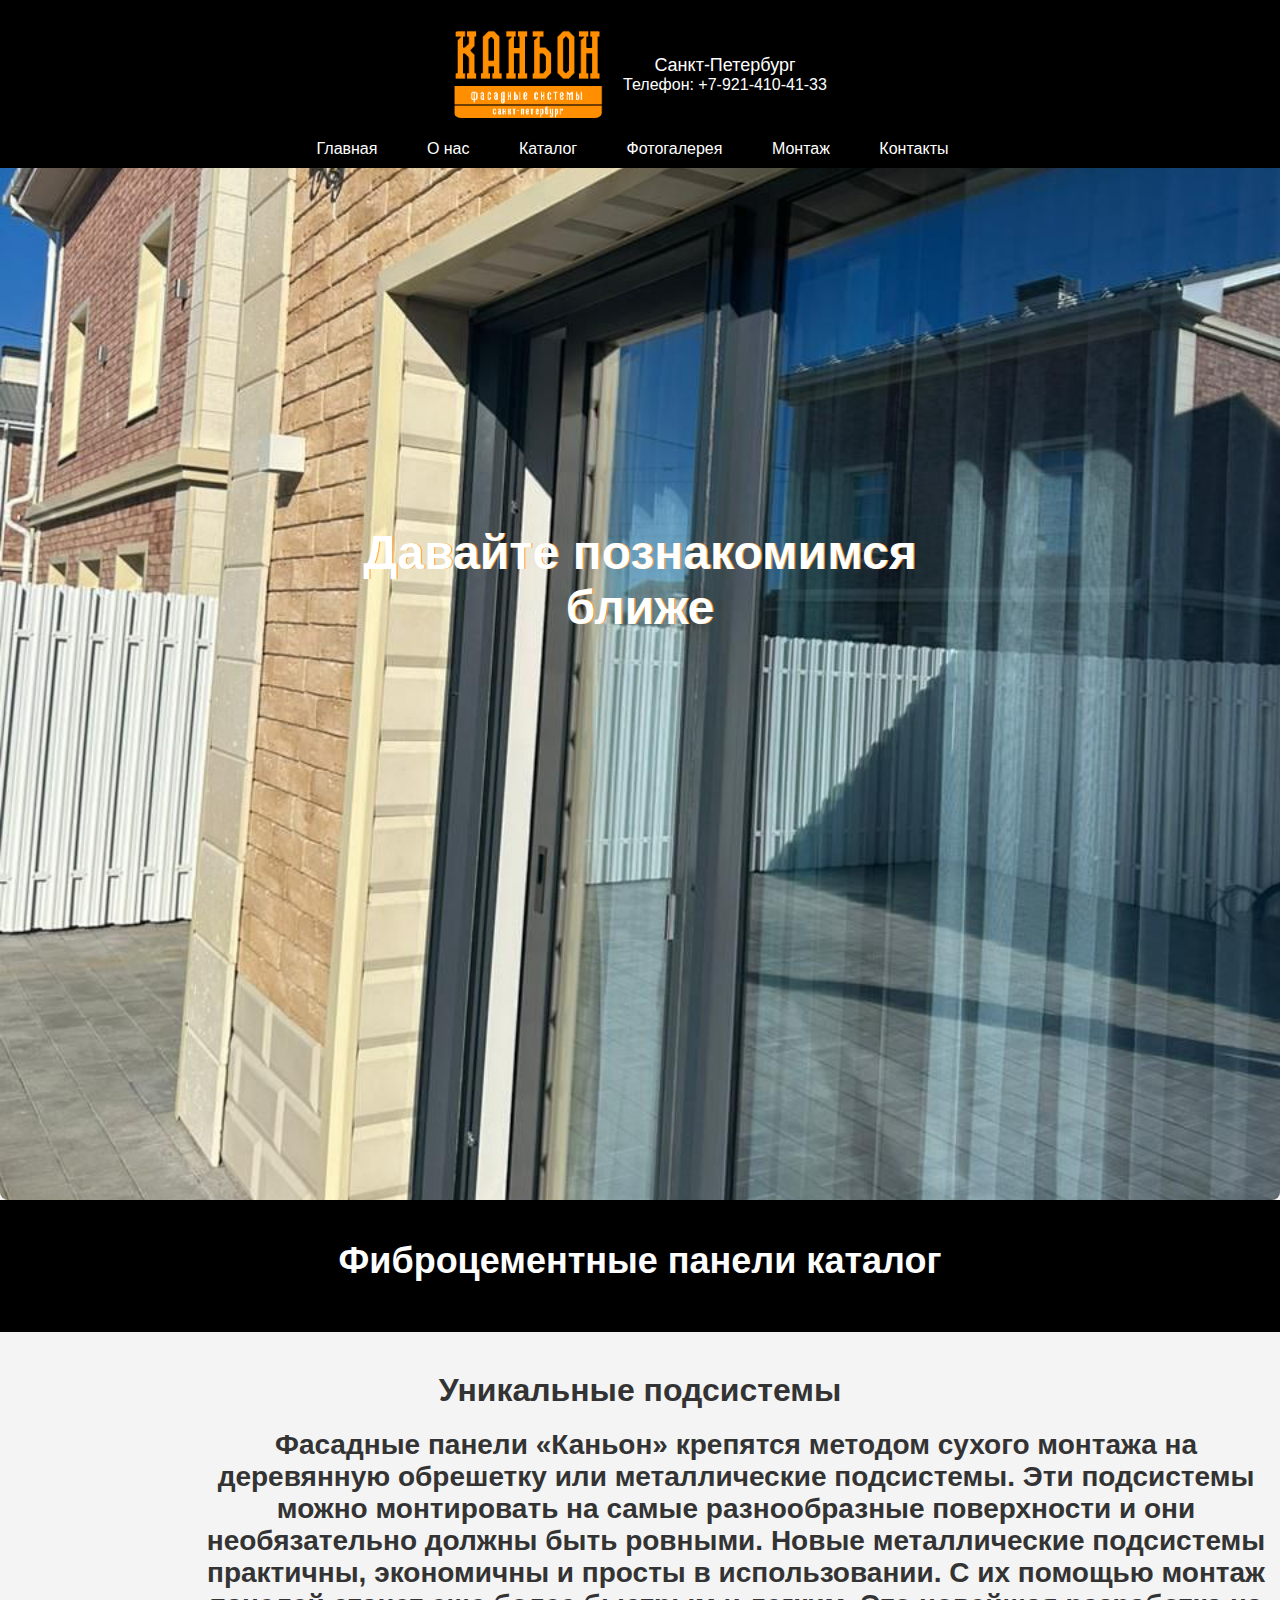
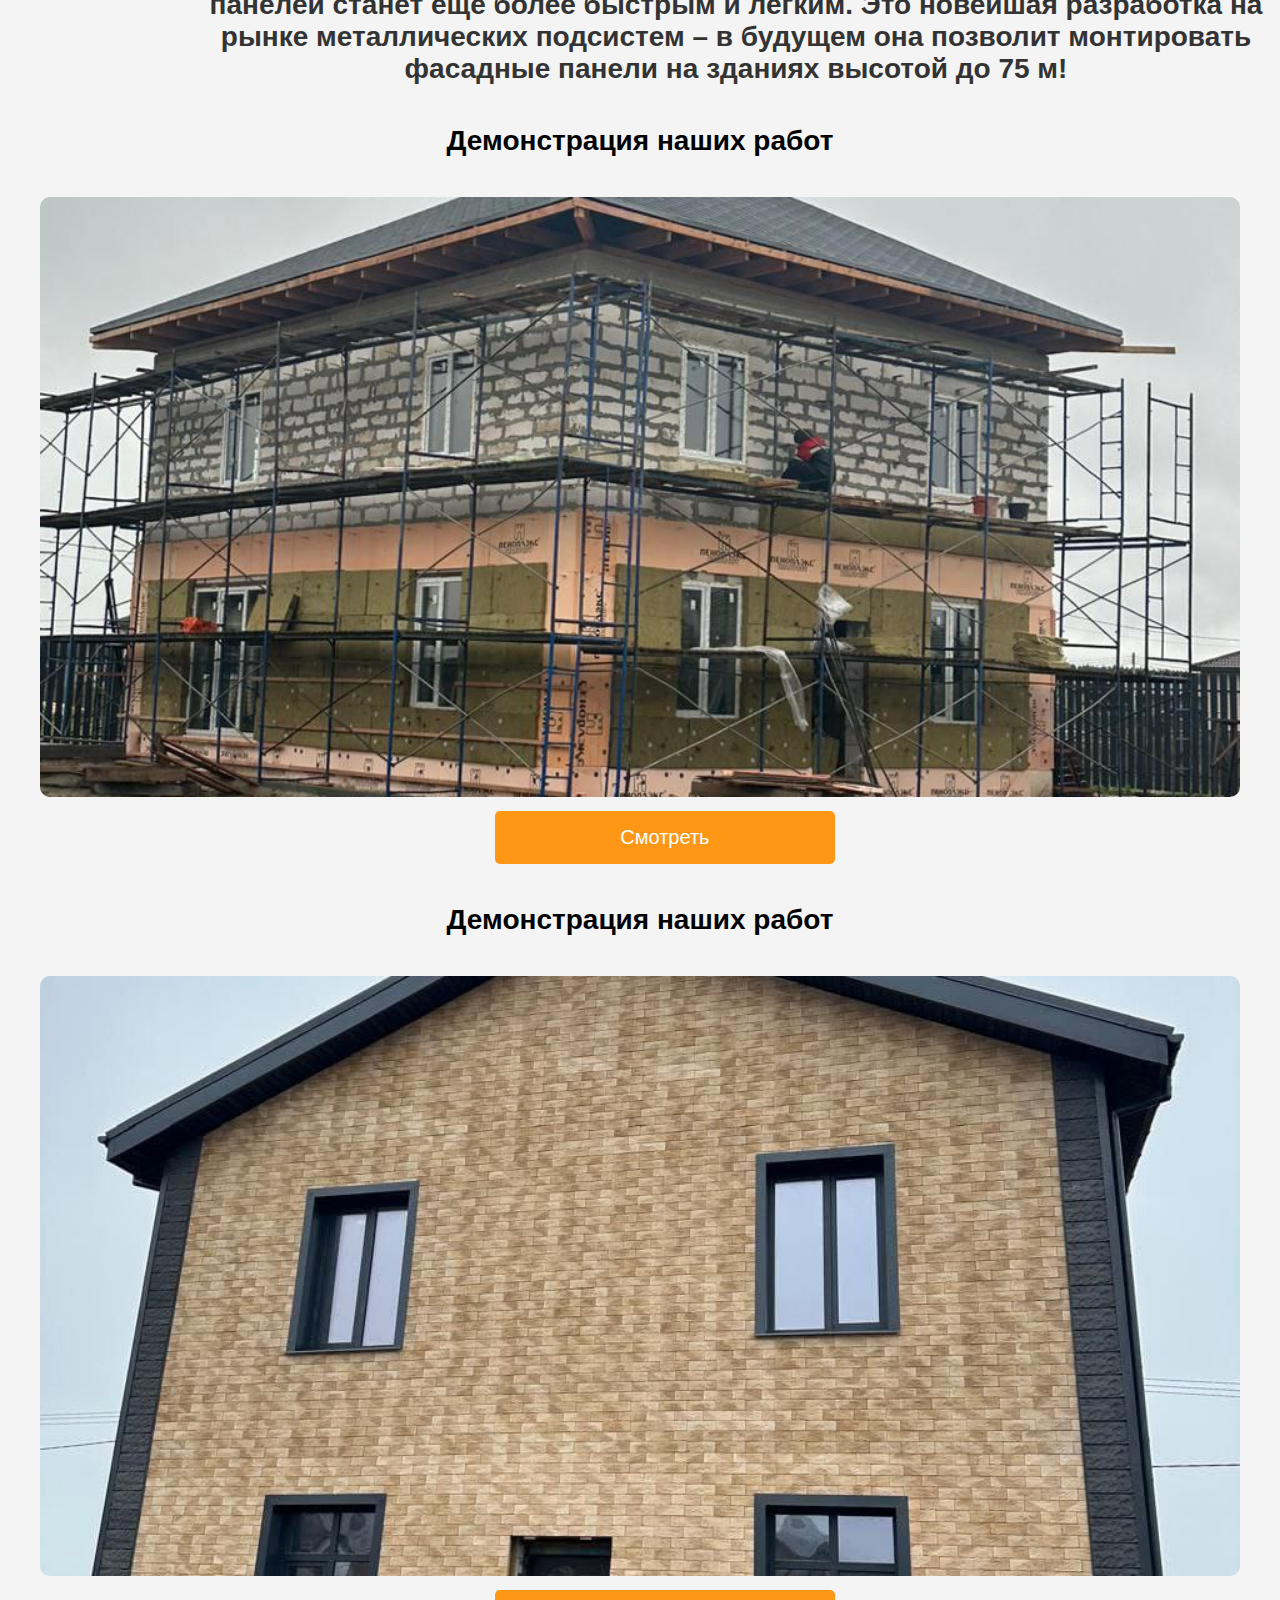
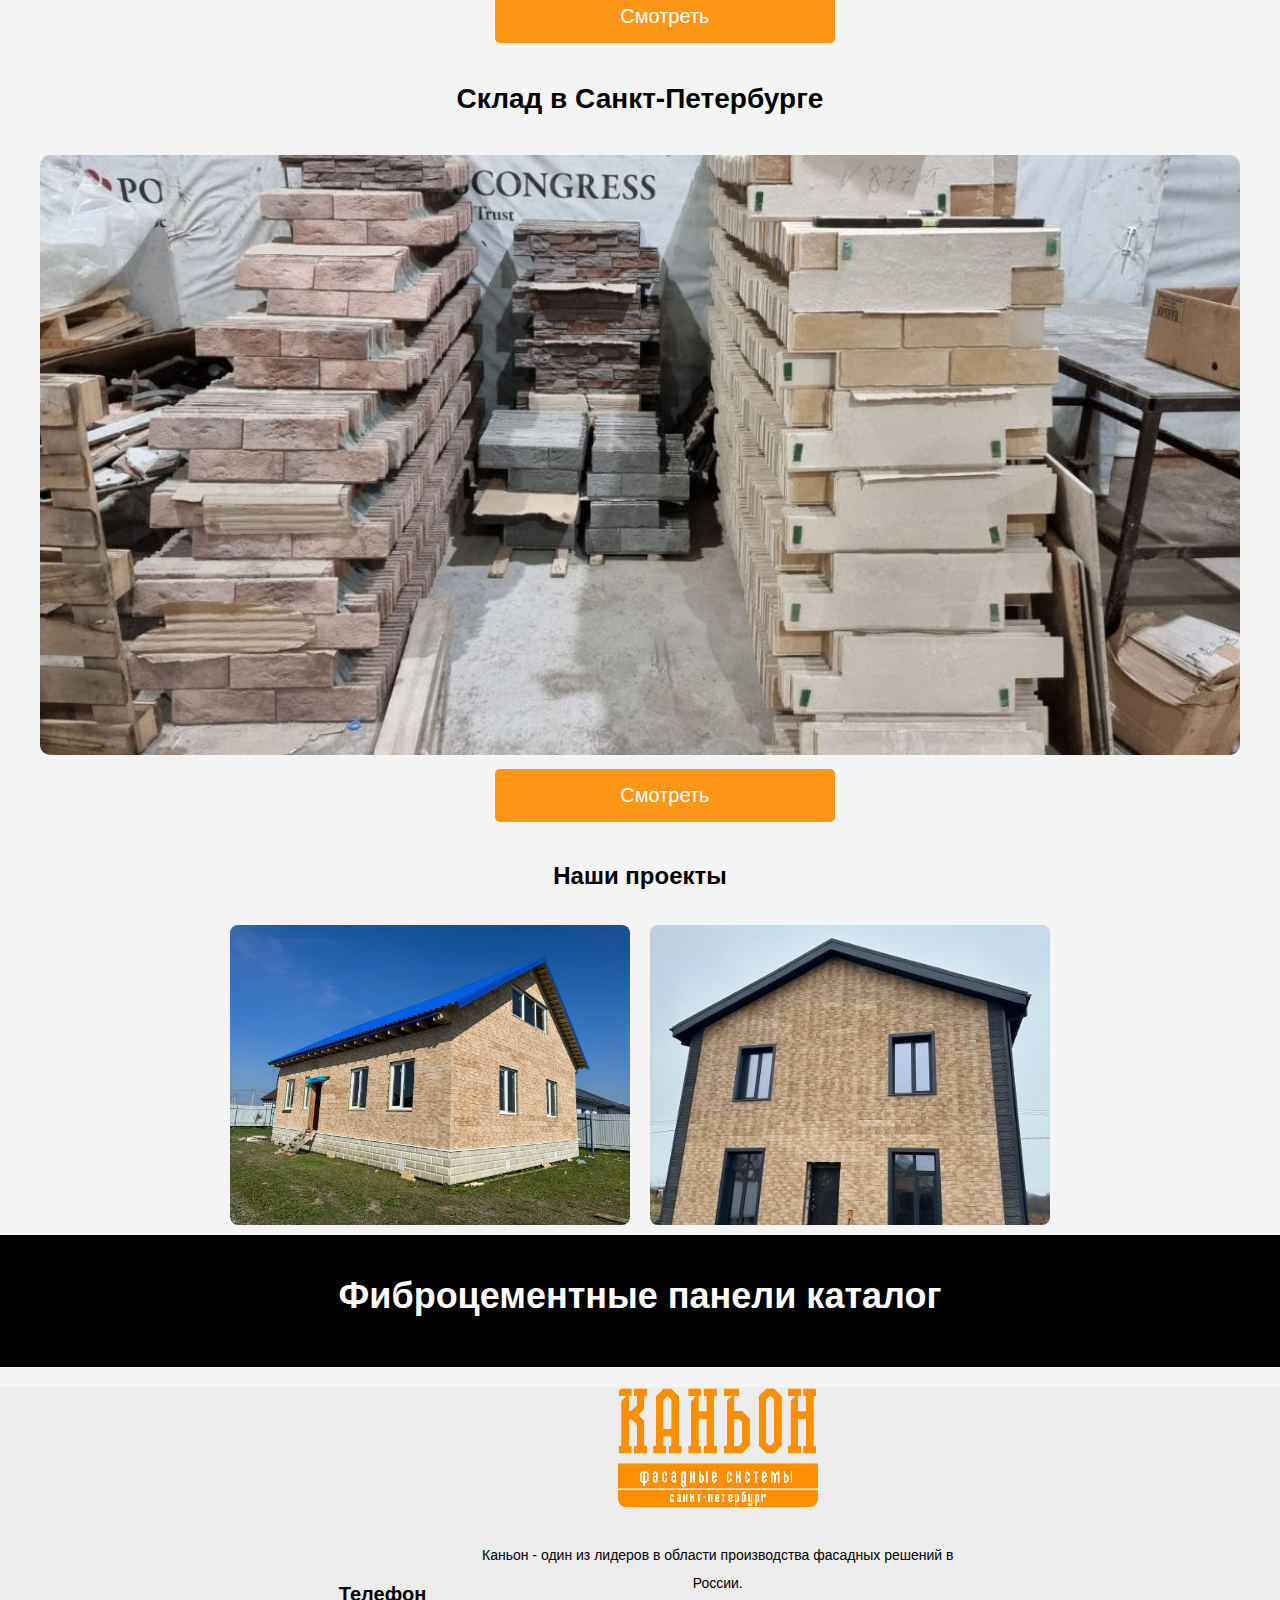
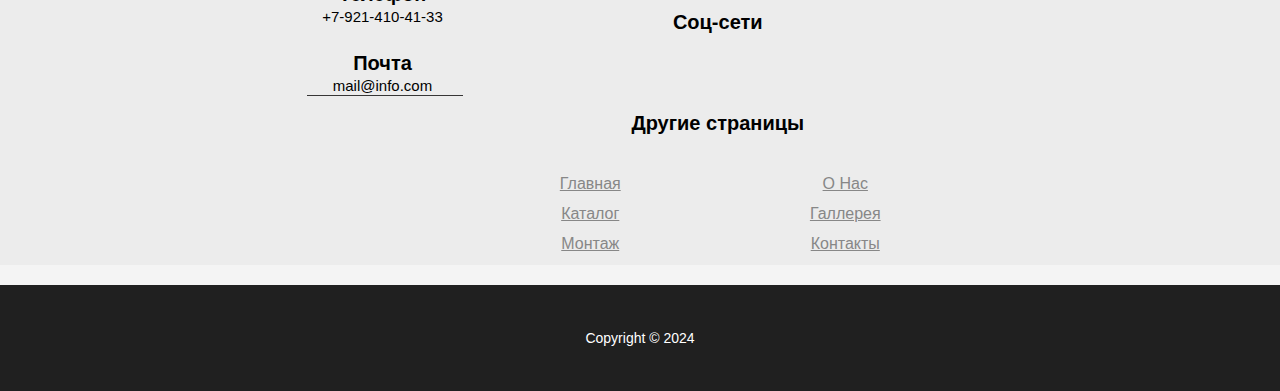
<file: ConionSite/about.html>
<!DOCTYPE html>
<html lang="ru">
<head>
    <meta charset="UTF-8">
    <meta name="viewport" content="width=device-width, initial-scale=1.0">
    <title>Шапка сайта и слайдер</title>
    <link rel="stylesheet" href="styles.css">
</head>
<body>
    <header class="header">
        <div class="container">
            <div class="logo">
                <img src="imaiges/logo.png" alt="Логотип" />
            </div>
            <div class="info">
                <div class="city">Санкт-Петербург</div>
                <div class="phone">Телефон: +7-921-410-41-33</div>
            </div>
        </div>
                <nav class="menu">
                    <ul>
                        <li><a href="index.html">Главная</a></li>
                        <li><a href="about.html">О нас</a></li>
                        <li><a href="catalog.html">Каталог</a></li>
                        <li><a href="gallery.html">Фотогалерея</a></li>
                        <li><a href="installation.html">Монтаж</a></li>
                        <li><a href="contacts.html">Контакты</a></li>
                    </ul>
                </nav>
    </header>

    <!-- Слайдер -->
    <div class="slider">
        <div class="slides">
            <img src="imaiges/main-slide4.jpg" alt="Картинка 1" class="slide active">
        </div>

        <!-- Контейнер для текста и кнопок -->
        <div class="slider-content">
            <h2>Давайте познакомимся ближе</h2>
        </div>

        <!-- Индикаторы -->
        <div class="indicators">
            <span class="indicator active" onclick="currentSlide(0)"></span>
            <span class="indicator" onclick="currentSlide(1)"></span>
            <span class="indicator" onclick="currentSlide(2)"></span>
            <span class="indicator" onclick="currentSlide(3)"></span>
            <span class="indicator" onclick="currentSlide(4)"></span>
            <span class="indicator" onclick="currentSlide(5)"></span>
        </div>
    </div>

    <!-- Темносерый блок под слайдером -->
    <div class="dark-section">
        <h2>Фиброцементные панели каталог</h2>
    </div>

 
    <!-- Новый текст под квадратным слайдером -->
    <div class='unique-techniques-section'>
        <h1>Уникальные подсистемы</h1>
        <h2>Фасадные панели «Каньон» крепятся методом сухого монтажа на деревянную обрешетку или металлические подсистемы.
 Эти подсистемы можно монтировать на самые разнообразные поверхности и они необязательно должны быть ровными. 
 Новые металлические подсистемы практичны, экономичны и просты в использовании. 
 С их помощью монтаж панелей станет еще более быстрым и легким.
  Это новейшая разработка на рынке металлических подсистем –
   в будущем она позволит монтировать фасадные панели на зданиях высотой до 75 м! </h2>
    
    </div>

    <!-- Новый текст под картинками -->
    <div class='main-directions-section'>
        <h2>Демонстрация наших работ</h2>
    </div>

    <!-- Картинка по центру под основными направлениями -->
    <div class='center-image-section'>
        <img src='imaiges/instllation_1.jpg' alt='Основное направление' />
    </div>


        <!-- Кнопка "Смотреть" -->
        &nbsp;<!-- Пробел для разделения -->
        <button onclick='location.href="#catalog"' style='margin-top: 10px; font-size: 20px;'>Смотреть</button> 
    </div>

     <!-- Новый текст под картинками -->
     <div class='main-directions-section'>
        <h2>Демонстрация наших работ</h2>
    </div>

    <!-- Картинка по центру под основными направлениями -->
    <div class='center-image-section'>
        <img src='imaiges/home_2.jpg' alt='Основное направление' />
    </div>



 <!-- Кнопка "Смотреть" -->
 &nbsp;<!-- Пробел для разделения -->
 <button onclick='location.href="#catalog"' style='margin-top: 10px; font-size: 20px;'>Смотреть</button> 
</div>
     <!-- Новый текст под картинками -->
     <div class='main-directions-section'>
        <h2>Склад в Санкт-Петербурге</h2>
    </div>

    <!-- Картинка по центру под основными направлениями -->
    <div class='center-image-section'>
        <img src='imaiges/proizvoition_2.jpg' alt='Основное направление' />
    </div>

   

    <!-- Кнопка "Смотреть" -->
    &nbsp;<!-- Пробел для разделения -->
    <button onclick='location.href="#catalog"' style='margin-top: 10px; font-size: 20px;'>Смотреть</button> 
</div>

    <!-- Новый блок "Наши проекты" с фотографиями -->
    <div class='projects-section'>
        <h2>Наши проекты</h2>

        <!-- Контейнер для фотографий -->
        <div class="gallery-container">
            <img src="imaiges/home_1.jpg" alt="Готовый дом 1" onclick="openModal(this)">
            <img src="imaiges/home_2.jpg" alt="Готовый дом 2" onclick="openModal(this)">
        </div>
        <div class="dark-section">
            <h2>Фиброцементные панели каталог</h2>
        </div>
    </body>
    </html>
 
      <!-- Подвал сайта -->
      <footer class="footer-section">
        <div class="container">
            <div class="footer-cta pt-5 pb-5">
                <div class="row">
                    <div class="col-xl-4 col-md-4 mb-30">
                        
                    </div>
                    <div class="col-xl-4 col-md-4 mb-30">
                        <div class="single-cta">
                            <i class="fas fa-phone"></i>
                            <div class="cta-text">
                                <h4>Телефон</h4>
                                <span>+7-921-410-41-33</span>
                            </div>
                        </div>
                    </div>
                    <div class="col-xl-4 col-md-4 mb-30">
                        <div class="single-cta">
                            <i class="far fa-envelope-open"></i>
                            <div class="cta-text">
                                <h4>Почта</h4>
                                <span>mail@info.com</span>
                            </div>
                        </div>
                    </div>
                </div>
            </div>
            <div class="footer-content pt-5 pb-5">
                <div class="row">
                    <div class="col-xl-4 col-lg-4 mb-50">
                        <div class="footer-widget">
                            <div class="footer-logo">
                                <a href="index.html"><img src="imaiges/logo.png" class="img-fluid" alt="logo"></a>
                            </div>
                            <div class="footer-text">
                                <p>Каньон - один из лидеров в области производства фасадных решений в России.</p>
                            </div>
                            <div class="footer-social-icon">
                                <span>Соц-сети</span>
                                <a href="#"><i class="fab fa-facebook-f facebook-bg"></i></a>
                                <a href="#"><i class="fab fa-twitter twitter-bg"></i></a>
                                <a href="#"><i class="fab fa-google-plus-g google-bg"></i></a>
                            </div>
                        </div>
                    </div>
                    <div class="col-xl-4 col-lg-4 col-md-6 mb-30">
                        <div class="footer-widget">
                            <div class="footer-widget-heading">
                                <h3>Другие страницы</h3>
                            </div>
                            <ul>
                                <li><a href="index.html">Главная</a></li>
                                <li><a href="about.html">О нас</a></li>
                                <li><a href="catalog.html">Каталог</a></li>
                                <li><a href="gallery.html">Галлерея</a></li>
                                <li><a href="installation.html">Монтаж</a></li>
                                <li><a href="contacts.html">Контакты</a></li>
                            </ul>
                        </div>
                    </div>
                    <div class="col-xl-4 col-lg-4 col-md-6 mb-50">
                        <div class="footer-widget">
                           
                                </form>
                            </div>
                        </div>
                    </div>
                </div>
            </div>
        </div>
        <div class="copyright-area">
            <div class="container">
                <div class="row">
                    <div class="col-xl-6 col-lg-6 text-center text-lg-left">
                        <div class="copyright-text">
                            <p>Copyright &copy; 2024</p>
                        </div>
                    </div>
                </div>
            </div>
        </div>
    </footer>
 
    <!-- Подключение скрипта -->
    <script src = 'script.js' >
</file>
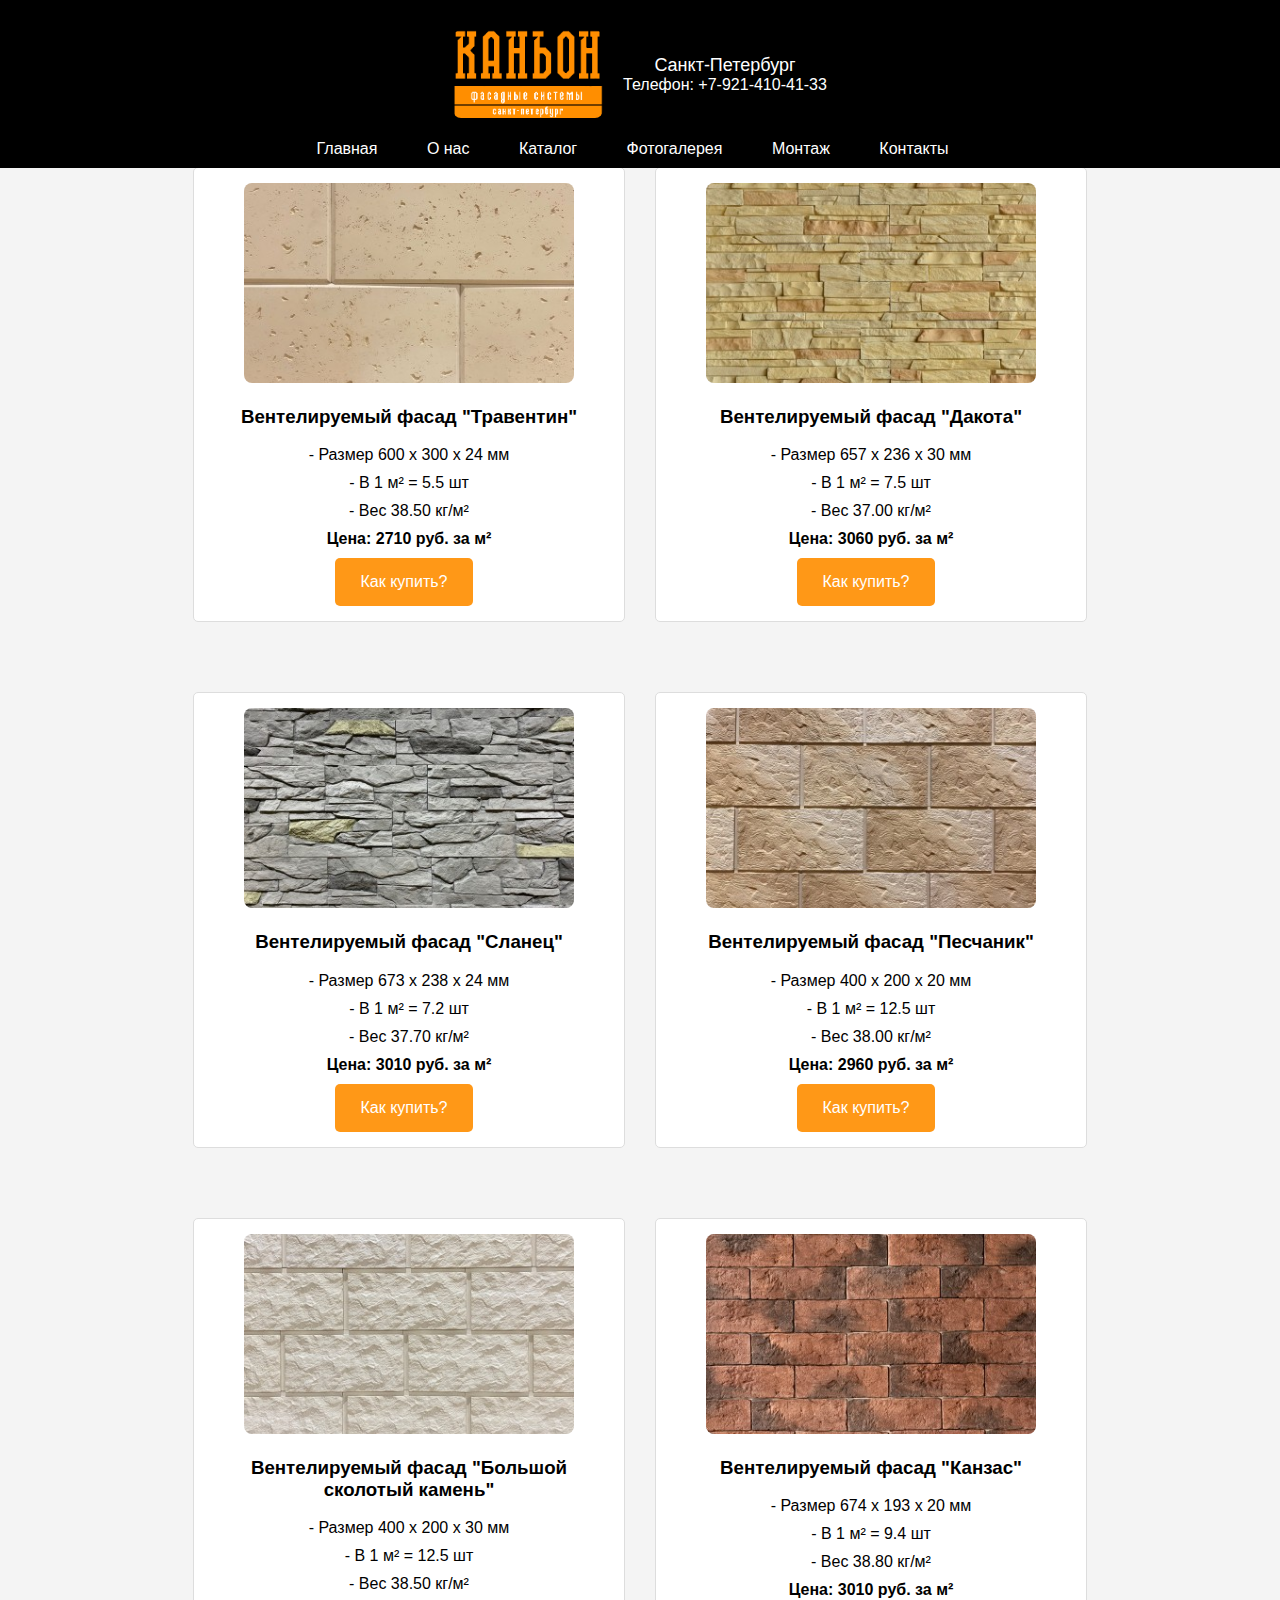
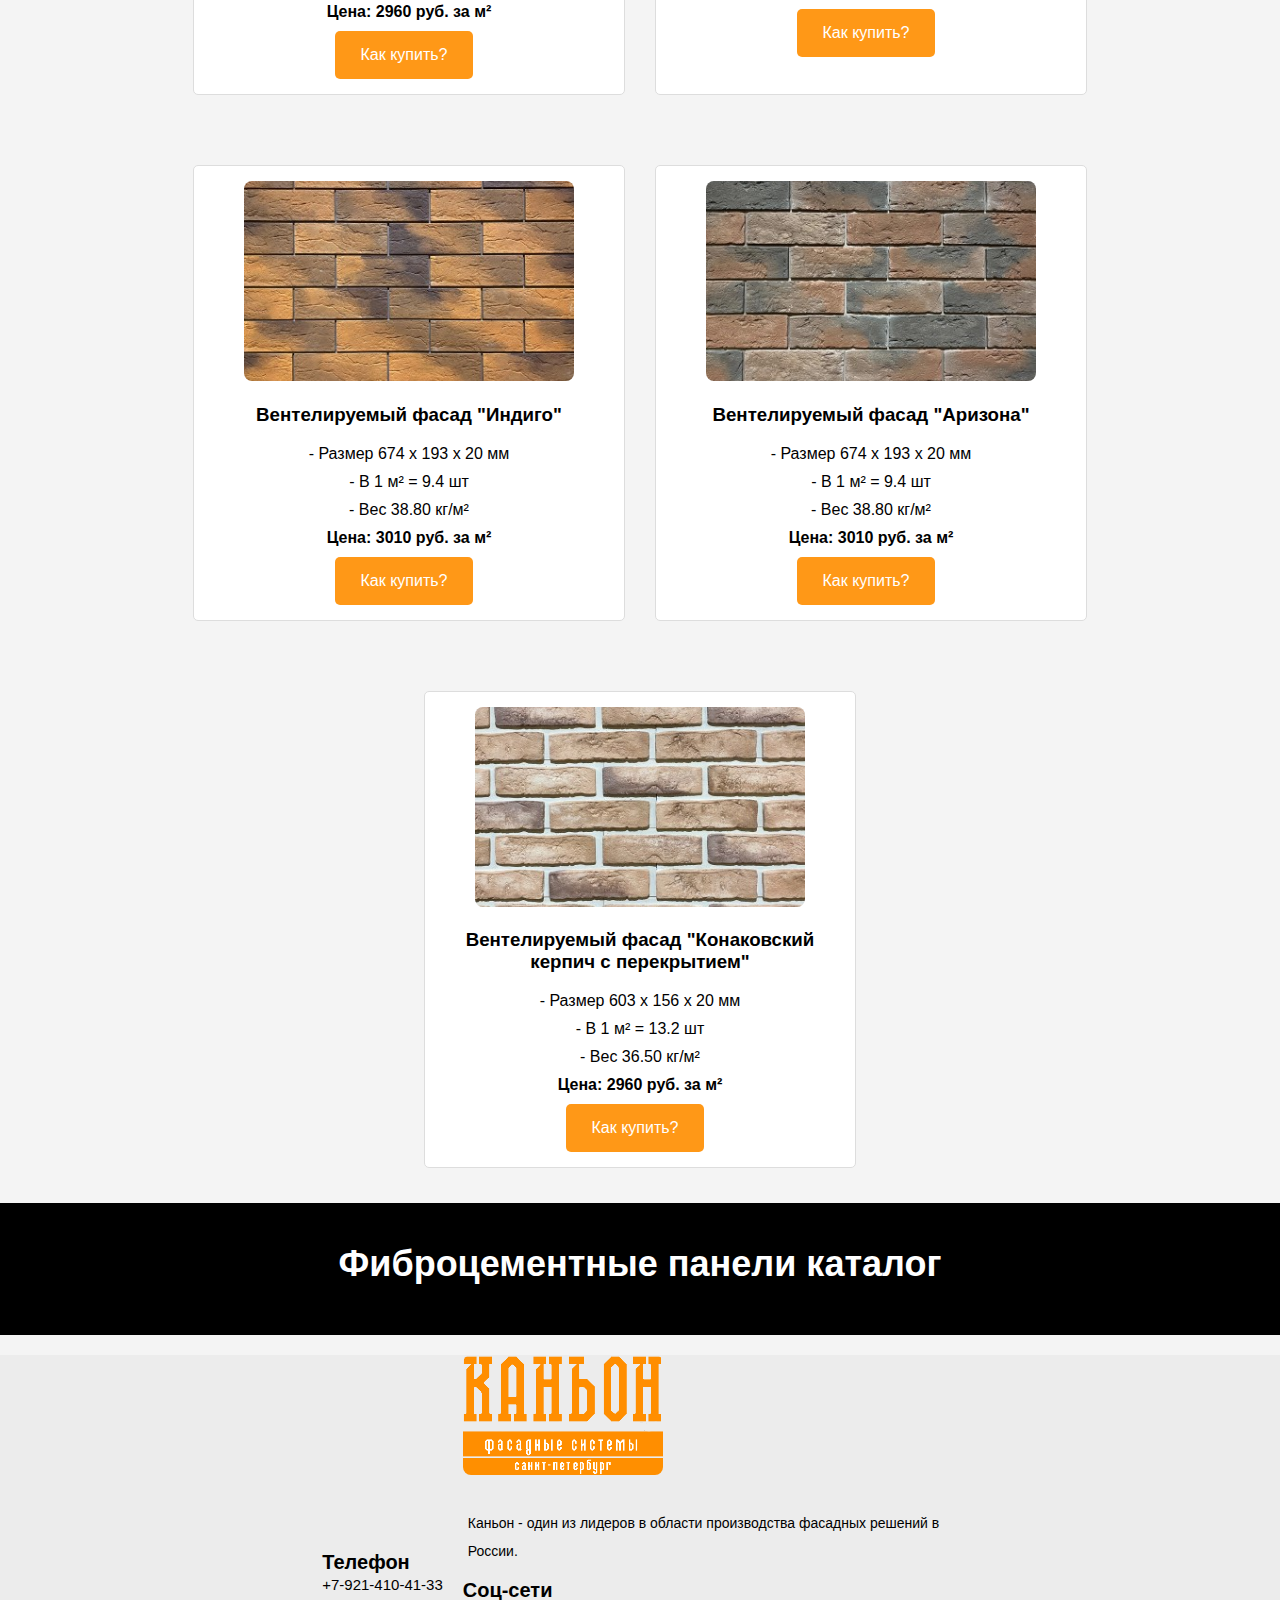
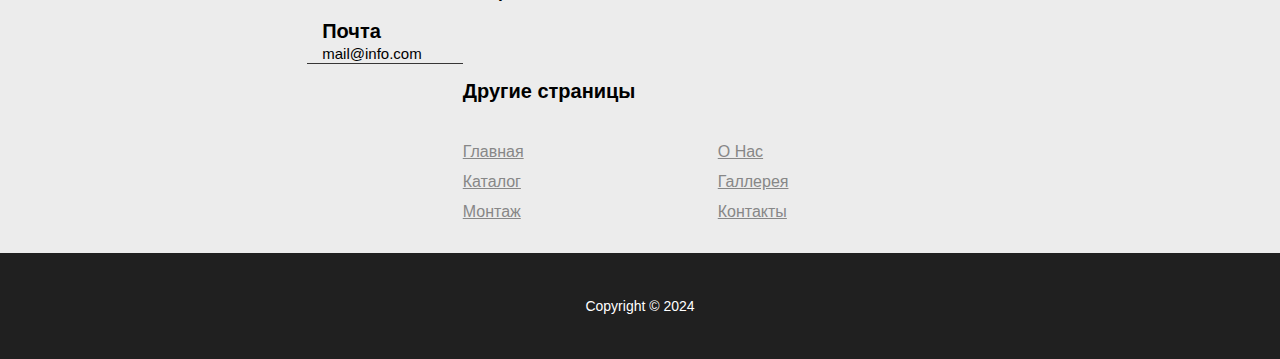
<file: ConionSite/catalog.html>
<!DOCTYPE html>
<html lang="ru">
<head>
    <meta charset="UTF-8">
    <meta name="viewport" content="width=device-width, initial-scale=1.0">
    <title>Шапка сайта и слайдер</title>
    <link rel="stylesheet" href="styles.css">
</head>
<body>
    <header class="header">
        <div class="container">
            <div class="logo">
                <img src="imaiges/logo.png" alt="Логотип" />
            </div>
            <div class="info">
                <div class="city">Санкт-Петербург</div>
                <div class="phone">Телефон: +7-921-410-41-33</div>
            </div>
        </div>
                <nav class="menu">
                    <ul>
                        <li><a href="index.html">Главная</a></li>
                        <li><a href="about.html">О нас</a></li>
                        <li><a href="catalog.html">Каталог</a></li>
                        <li><a href="gallery.html">Фотогалерея</a></li>
                        <li><a href="installation.html">Монтаж</a></li>
                        <li><a href="contacts.html">Контакты</a></li>
                    </ul>
                </nav>
    </header>
    <div class="dark-section">
        <h2>.</h2>
    </div>
    <main>
        <section class="product-list">
           
            <article class="product-item">
                <img src="imaiges/traventin.jpg" alt="Товар 1" style="width: 330px; height: 200px; object-fit: cover;">
                <h3>Вентелируемый фасад "Травентин"</h3>
                <p>- Размер 600 x 300 x 24 мм</p>
                <p>- В 1 м² = 5.5 шт</p>
                <p>- Вес 38.50 кг/м²</p>
                <span class="price">Цена: 2710 руб. за м²</span>
                <div class="button">
                    <button onclick="location.href='contacts.html'"style="margin-left: 0; padding: 15px 25px; font-size: 16px;">Как купить?</button>
                    </div>
            </article>

            <article class="product-item">
                <img src="imaiges/dacota.jpg" alt="Товар 2" style="width: 330px; height: 200px; object-fit: cover;">
                <h3>Вентелируемый фасад "Дакота"</h3>
                <p>- Размер 657 x 236 x 30 мм</p>
                <p>- В 1 м² = 7.5 шт</p>
                <p>- Вес 37.00 кг/м²</p>
                <span class="price">Цена: 3060 руб. за м²</span>
                <div class="button">
                    <button onclick="location.href='contacts.html'"style="margin-left: 0; padding: 15px 25px; font-size: 16px;">Как купить?</button>
                    </div>
            </article>
        </section>
        <section class="product-list">
            <article class="product-item">
                <img src="imaiges/slanec.jpg" alt="Товар 1" style="width: 330px; height: 200px; object-fit: cover;">
                <h3>Вентелируемый фасад "Сланец"</h3>
                <p>- Размер 673 x 238 x 24 мм</p>
                <p>- В 1 м² = 7.2 шт</p>
                <p>- Вес 37.70 кг/м²</p>
                <span class="price">Цена: 3010 руб. за м²</span>
                <div class="button">
                    <button onclick="location.href='contacts.html'"style="margin-left: 0; padding: 15px 25px; font-size: 16px;">Как купить?</button>
                    </div>
            </article>

            <article class="product-item">
                <img src="imaiges/peschanik.jpg" alt="Товар 2" style="width: 330px; height: 200px; object-fit: cover;">
                <h3>Вентелируемый фасад "Песчаник"</h3>
                <p>- Размер 400 x 200 x 20 мм</p>
                <p>- В 1 м² = 12.5 шт</p>
                <p>- Вес 38.00 кг/м²</p>
                <span class="price">Цена: 2960 руб. за м²</span>
                <div class="button">
                    <button onclick="location.href='contacts.html'"style="margin-left: 0; padding: 15px 25px; font-size: 16px;">Как купить?</button>
                    </div>
            </article>
        </section>
        <section class="product-list">
            <article class="product-item">
                <img src="imaiges/bigstoun.jpg" alt="Товар 1" style="width: 330px; height: 200px; object-fit: cover;">
                <h3>Вентелируемый фасад "Большой сколотый камень"</h3>
                <p>- Размер 400 x 200 x 30 мм</p>
                <p>- В 1 м² = 12.5 шт</p>
                <p>- Вес 38.50 кг/м²</p>
                <span class="price">Цена: 2960 руб. за м²</span>
                <div class="button">
                    <button onclick="location.href='contacts.html'"style="margin-left: 0; padding: 15px 25px; font-size: 16px;">Как купить?</button>
                    </div>
            </article>

            <article class="product-item">
                <img src="imaiges/kanzas.jpg" alt="Товар 2" style="width: 330px; height: 200px; object-fit: cover;">
                <h3>Вентелируемый фасад "Канзас"</h3>
                <p>- Размер 674 x 193 x 20 мм</p>
                <p>- В 1 м² = 9.4 шт</p>
                <p>- Вес 38.80 кг/м²</p>
                <span class="price">Цена: 3010 руб. за м²</span>
                <div class="button">
                    <button onclick="location.href='contacts.html'"style="margin-left: 0; padding: 15px 25px; font-size: 16px;">Как купить?</button>
                    </div>
            </article>
        </section>
        <section class="product-list">
            <article class="product-item">
                <img src="imaiges/indigo.jpg" alt="Товар 1" style="width: 330px; height: 200px; object-fit: cover;">
                <h3>Вентелируемый фасад "Индиго"</h3>
                <p>- Размер 674 x 193 x 20 мм</p>
                <p>- В 1 м² = 9.4 шт</p>
                <p>- Вес 38.80 кг/м²</p>
                <span class="price">Цена: 3010 руб. за м²</span>
                <div class="button">
                    <button onclick="location.href='contacts.html'"style="margin-left: 0; padding: 15px 25px; font-size: 16px;">Как купить?</button>
                    </div>
            </article>

            <article class="product-item">
                <img src="imaiges/arizona.jpg" alt="Товар 2" style="width: 330px; height: 200px; object-fit: cover;">
                <h3>Вентелируемый фасад "Аризона"</h3>
                <p>- Размер 674 x 193 x 20 мм</p>
                <p>- В 1 м² = 9.4 шт</p>
                <p>- Вес 38.80 кг/м²</p>
                <span class="price">Цена: 3010 руб. за м²</span>
                <div class="button">
                <button onclick="location.href='contacts.html'"style="margin-left: 0; padding: 15px 25px; font-size: 16px;">Как купить?</button>
                </div>
            </article>
        </section>

        <section class="product-list">

            <article class="product-item">
                <img src="imaiges/konakovskiy.jpg" alt="Товар 2" style="width: 330px; height: 200px; object-fit: cover;">
                <h3>Вентелируемый фасад "Конаковский керпич с перекрытием"</h3>
                <p>- Размер 603 x 156 x 20 мм</p>
                <p>- В 1 м² = 13.2 шт</p>
                <p>- Вес 36.50 кг/м²</p>
                <span class="price">Цена: 2960 руб. за м²</span>
                <button onclick="location.href='contacts.html'"style="margin-left: 0; padding: 15px 25px; font-size: 16px;">Как купить?</button>
            </article>
        </section>
    </main>
    <div class="dark-section">
        <h2>Фиброцементные панели каталог</h2>
    </div>
      <!-- Подвал сайта -->
      <footer class="footer-section">
        <div class="container">
            <div class="footer-cta pt-5 pb-5">
                <div class="row">
                    <div class="col-xl-4 col-md-4 mb-30">
                        
                    </div>
                    <div class="col-xl-4 col-md-4 mb-30">
                        <div class="single-cta">
                            <i class="fas fa-phone"></i>
                            <div class="cta-text">
                                <h4>Телефон</h4>
                                <span>+7-921-410-41-33</span>
                            </div>
                        </div>
                    </div>
                    <div class="col-xl-4 col-md-4 mb-30">
                        <div class="single-cta">
                            <i class="far fa-envelope-open"></i>
                            <div class="cta-text">
                                <h4>Почта</h4>
                                <span>mail@info.com</span>
                            </div>
                        </div>
                    </div>
                </div>
            </div>
            <div class="footer-content pt-5 pb-5">
                <div class="row">
                    <div class="col-xl-4 col-lg-4 mb-50">
                        <div class="footer-widget">
                            <div class="footer-logo">
                                <a href="index.html"><img src="imaiges/logo.png" class="img-fluid" alt="logo"></a>
                            </div>
                            <div class="footer-text">
                                <p>Каньон - один из лидеров в области производства фасадных решений в России.</p>
                            </div>
                            <div class="footer-social-icon">
                                <span>Соц-сети</span>
                                <a href="#"><i class="fab fa-facebook-f facebook-bg"></i></a>
                                <a href="#"><i class="fab fa-twitter twitter-bg"></i></a>
                                <a href="#"><i class="fab fa-google-plus-g google-bg"></i></a>
                            </div>
                        </div>
                    </div>
                    <div class="col-xl-4 col-lg-4 col-md-6 mb-30">
                        <div class="footer-widget">
                            <div class="footer-widget-heading">
                                <h3>Другие страницы</h3>
                            </div>
                            <ul>
                                <li><a href="index.html">Главная</a></li>
                                <li><a href="about.html">О нас</a></li>
                                <li><a href="catalog.html">Каталог</a></li>
                                <li><a href="gallery.html">Галлерея</a></li>
                                <li><a href="installation.html">Монтаж</a></li>
                                <li><a href="contacts.html">Контакты</a></li>
                            </ul>
                        </div>
                    </div>
                    <div class="col-xl-4 col-lg-4 col-md-6 mb-50">
                        <div class="footer-widget">
                           
                                </form>
                            </div>
                        </div>
                    </div>
                </div>
            </div>
        </div>
        <div class="copyright-area">
            <div class="container">
                <div class="row">
                    <div class="col-xl-6 col-lg-6 text-center text-lg-left">
                        <div class="copyright-text">
                            <p>Copyright &copy; 2024</p>
                        </div>
                    </div>
                </div>
            </div>
        </div>
    </footer>
 
    <!-- Подключение скрипта -->
    <script src = 'script.js' >
</file>
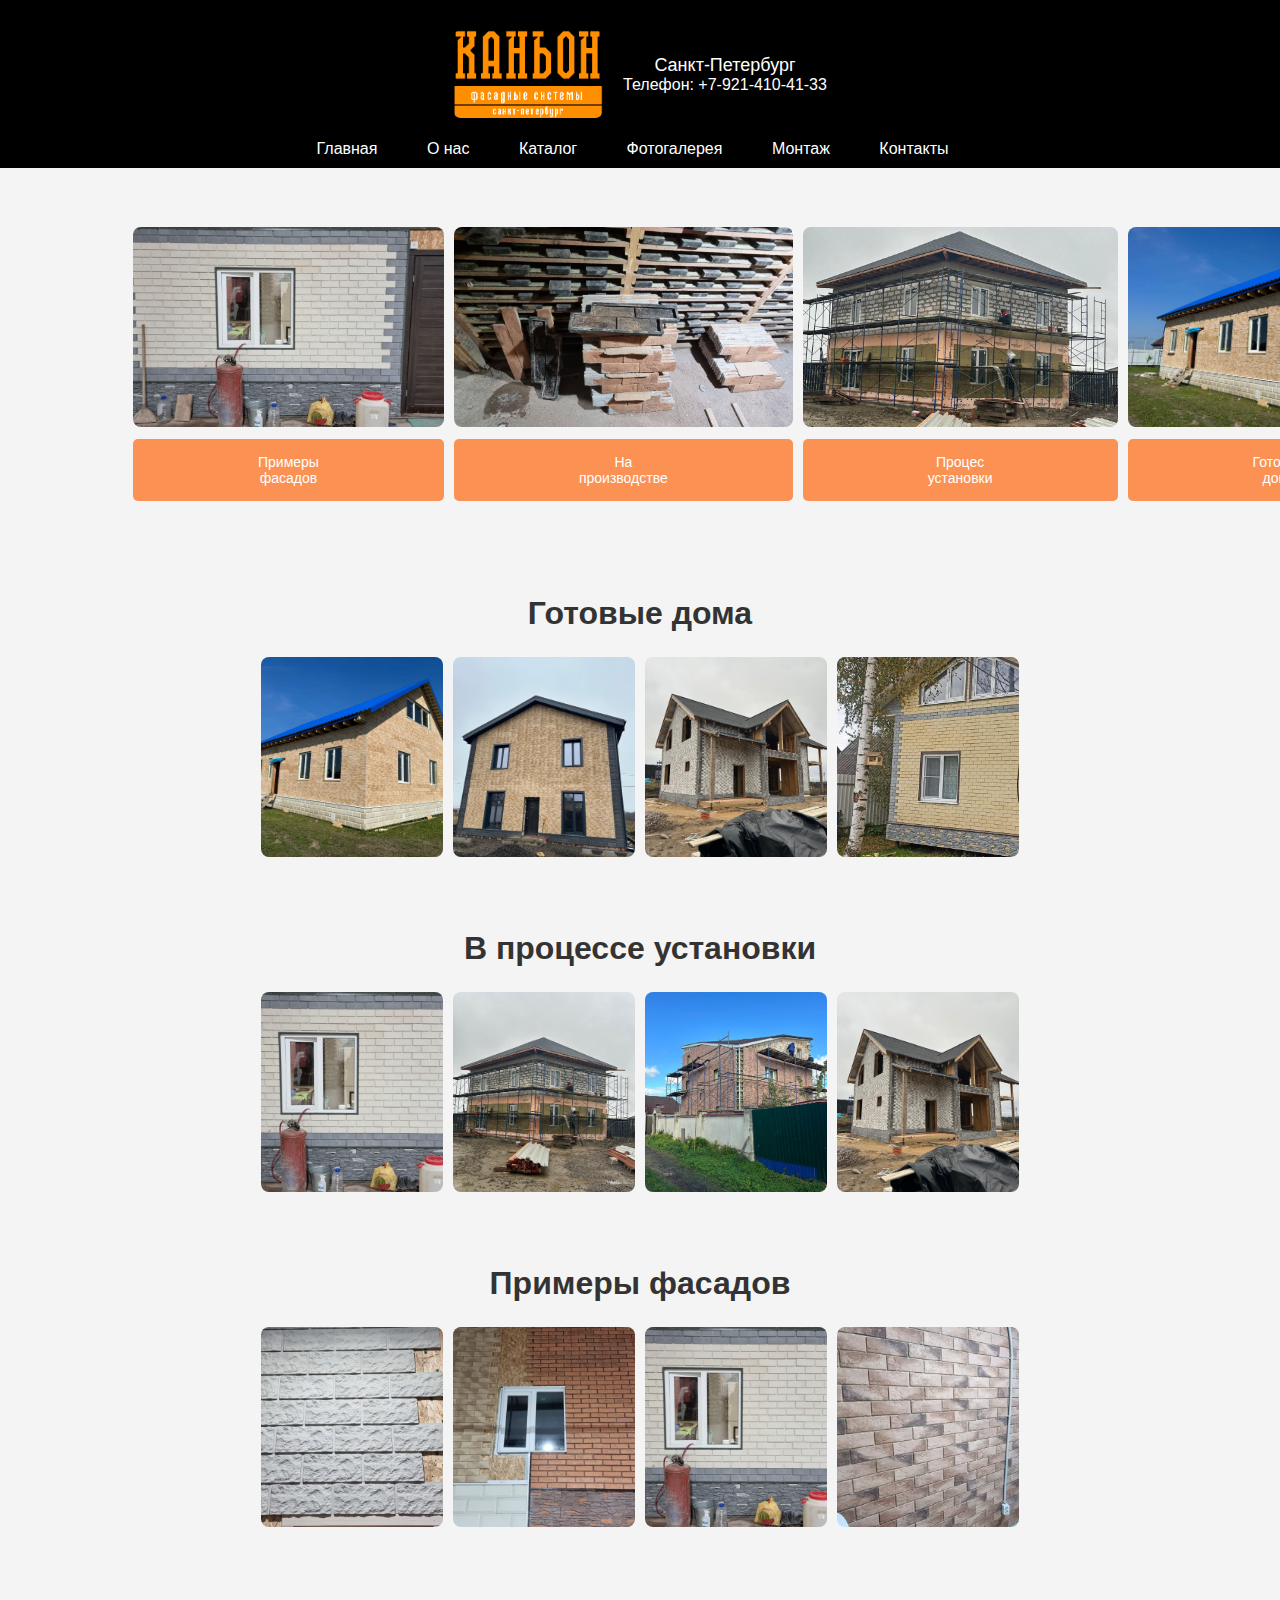
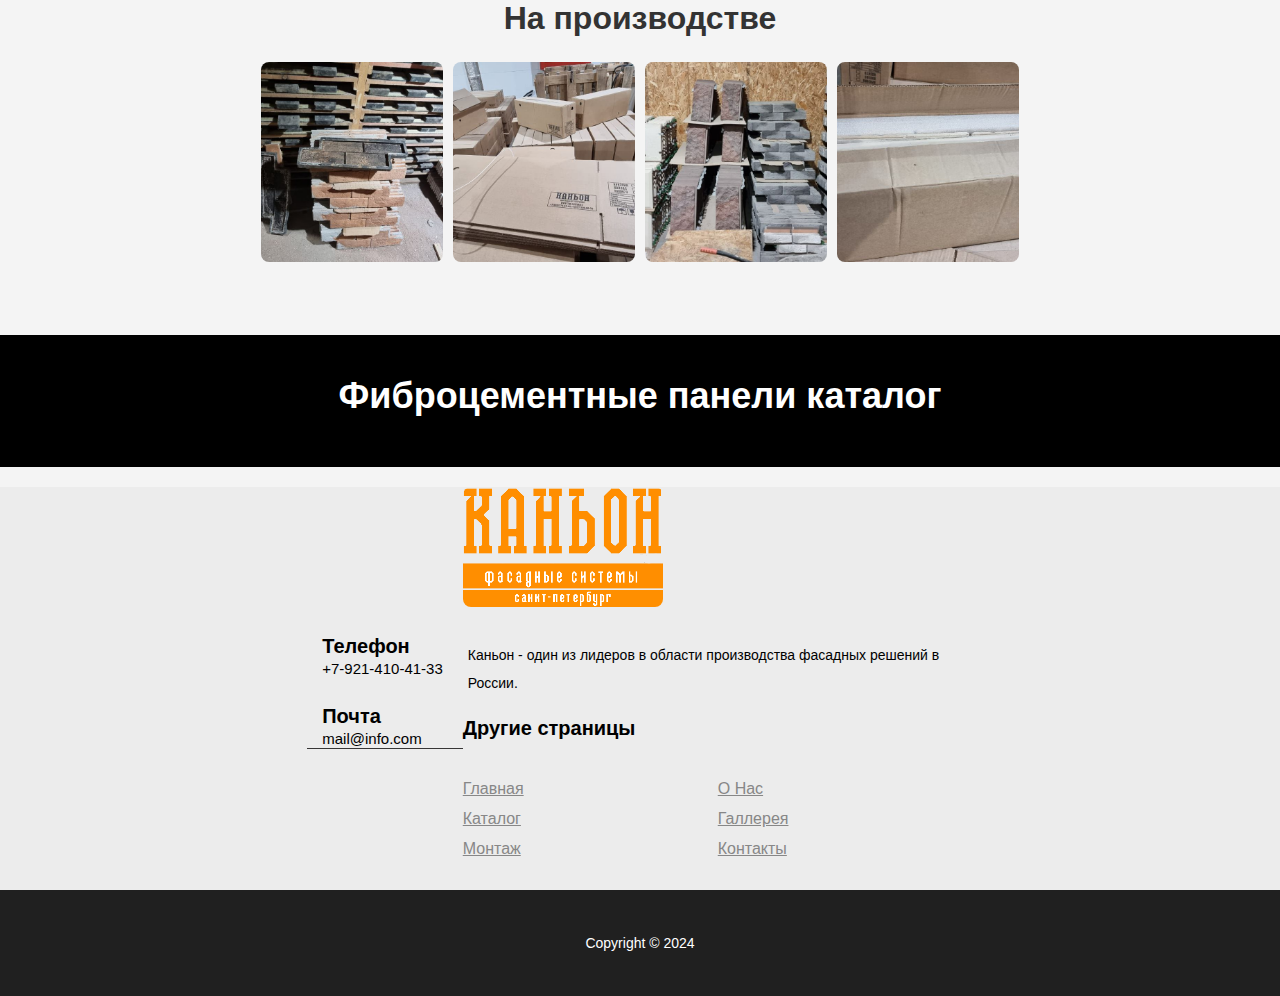
<file: ConionSite/gallery.html>
<!DOCTYPE html>
<html lang="ru">
<head>
    <meta charset="UTF-8">
    <meta name="viewport" content="width=device-width, initial-scale=1.0">
    <title>Галерея изображений</title>
    <link rel="stylesheet" href="styles.css">
</head>
<body>
    <header class="header">
        <div class="container">
            <div class="logo">
                <img src="imaiges/logo.png" alt="Логотип" />
            </div>
            <div class="info">
                <div class="city">Санкт-Петербург</div>
                <div class="phone">Телефон: +7-921-410-41-33</div>
            </div>
        </div>
                <nav class="menu">
                    <ul>
                        <li><a href="index.html">Главная</a></li>
                        <li><a href="about.html">О нас</a></li>
                        <li><a href="catalog.html">Каталог</a></li>
                        <li><a href="gallery.html">Фотогалерея</a></li>
                        <li><a href="installation.html">Монтаж</a></li>
                        <li><a href="contacts.html">Контакты</a></li>
                    </ul>
                </nav>
       
    </header>
</head>
<body>
    <div class="dark-section">
    <h2>Фиброцементные панели каталог</h2>
</div>
<div class="gallery">
    <div class="item">
        <a href="gallery_4.html" target="_blank"><img src="imaiges/primer_3.jpg" alt="Описание изображения 4"  ></a>
        <div class="caption"> <button style=" font-size: 14px; margin-left: 0; margin-right: 0; background-color: rgba(255, 94, 0, 0.658);">Примеры фасадов</button></div>
    </div>
    <div class="item">
        <a href="gallery_2.html" target="_blank"><img src="imaiges/proizvoition_1.jpg" alt="Описание изображения 2"  ></a>
        <div class="caption"> <button style=" font-size: 14px; margin-left: 0; margin-right: 0; background-color: rgba(255, 94, 0, 0.658);">На производстве</button></div>
    </div>
    <div class="item">
        <a href="gallery_3.html" target="_blank"> <img src="imaiges/instllation_1.jpg" alt="Описание изображения 3"  ></a>
        <div class="caption"> <button style=" font-size: 14px; margin-left: 0; margin-right: 0; background-color: rgba(255, 94, 0, 0.658);">Процес установки</button></div>
    </div>
   

<div class="item">
    <a href="gallery_1.html" target="_blank"><img src="imaiges/home_1.jpg" alt="Описание изображения 1" ></a>
    <div class="caption"> <button style=" font-size: 14px; margin-left: 0; margin-right: 0; background-color: rgba(255, 94, 0, 0.658); ">Готовые дома</button></div>
</div>
</div>
<div class='unique-techniques-section'>
    <h1>Готовые дома</h1>
</div>
<div class="galleryy">
    <div class="item">
        <a href="gallery_1.html" target="_blank"><img src="imaiges/home_1.jpg" alt="Описание изображения 1" ></a>
       
    </div>
    <div class="item">
        <a href="gallery_1.html" target="_blank"><img src="imaiges/home_2.jpg" alt="Описание изображения 2" ></a>
       
    </div>
    <div class="item">
        <a href="gallery_1.html" target="_blank"><img src="imaiges/home_3.jpg" alt="Описание изображения 3"  ></a>
        
    </div>
    <div class="item">
        <a href="gallery_1.html" target="_blank"><img src="imaiges/home_4.jpg" alt="Описание изображения 4"  ></a>
       
    </div>
</div>
<div class='unique-techniques-section'>
    <h1>В процессе установки</h1>
</div>
<div class="galleryy">
    <div class="item">
        <a href="gallery_2.html" target="_blank"> <img src="imaiges/primer_3.jpg" alt="Описание изображения 1"  ></a>
      
    </div>
    <div class="item">
        <a href="gallery_2.html" target="_blank"><img src="imaiges/instllation_1.jpg" alt="Описание изображения 2"  ></a>
       
    </div>
    <div class="item">
        <a href="gallery_2.html" target="_blank"><img src="imaiges/instllation_2.jpg" alt="Описание изображения 3"  ></a>
        
    </div>
    <div class="item">
        <a href="gallery_2.html" target="_blank"> <img src="imaiges/home_3.jpg" alt="Описание изображения 4"  ></a>
       
    </div>
</div>

<div class='unique-techniques-section'>
    <h1>Примеры фасадов</h1>
</div>
<div class="galleryy">
    <div class="item">
        <a href="gallery_3.html" target="_blank"><img src="imaiges/primer_1.jpg" alt="Описание изображения 1"></a>
      
    </div>
    <div class="item">
        <a href="gallery_3.html" target="_blank">  <img src="imaiges/primer_2.jpg" alt="Описание изображения 2"></a>
       
    </div>
    <div class="item">
        <a href="gallery_3.html" target="_blank"> <img src="imaiges/primer_3.jpg" alt="Описание изображения 3"></a>
        
    </div>
    <div class="item">
        <a href="gallery_3.html" target="_blank"> <img src="imaiges/primer_4.jpg" alt="Описание изображения 4"></a>
       
    </div>
</div>
<div class='unique-techniques-section'>
    <h1>На производстве</h1>
</div>

<div class="galleryy">
    <div class="item">
        <a href="gallery_4.html" target="_blank"> <img src="imaiges/proizvoition_1.jpg" alt="Описание изображения 1" ></a>
       
    </div>
    <div class="item">
        <a href="gallery_4.html" target="_blank"> <img src="imaiges/proizvoition_9.jpg" alt="Описание изображения 2" ></a>
        
    </div>
    <div class="item">
        <a href="gallery_4.html" target="_blank"> <img src="imaiges/proizvoition_3.jpg" alt="Описание изображения 3" ></a>
       
    </div>
    <div class="item">
        <a href="gallery_4.html" target="_blank"> <img src="imaiges/proizvoition_8.jpg" alt="Описание изображения 4" ></a>
     
    </div>
</div>
<div class="dark-section">
    <h2>Фиброцементные панели каталог</h2>
</div>
 <!-- Подвал сайта -->
 <footer class="footer-section">
    <div class="container">
        <div class="footer-cta pt-5 pb-5">
            <div class="row">
                <div class="col-xl-4 col-md-4 mb-30">
                    
                </div>
                <div class="col-xl-4 col-md-4 mb-30">
                    <div class="single-cta">
                        <i class="fas fa-phone"></i>
                        <div class="cta-text">
                            <h4>Телефон</h4>
                            <span>+7-921-410-41-33</span>
                        </div>
                    </div>
                </div>
                <div class="col-xl-4 col-md-4 mb-30">
                    <div class="single-cta">
                        <i class="far fa-envelope-open"></i>
                        <div class="cta-text">
                            <h4>Почта</h4>
                            <span>mail@info.com</span>
                        </div>
                    </div>
                </div>
            </div>
        </div>
        <div class="footer-content pt-5 pb-5">
            <div class="row">
                <div class="col-xl-4 col-lg-4 mb-50">
                    <div class="footer-widget">
                        <div class="footer-logo">
                            <a href="index.html" style="height: auto;"><img src="imaiges/logo.png" class="img-fluid" alt="logo"></a>
                        </div>
                        <div class="footer-text">
                            <p>Каньон - один из лидеров в области производства фасадных решений в России.</p>
                        </div>
                        
                    </div>
                </div>
                <div class="col-xl-4 col-lg-4 col-md-6 mb-30">
                    <div class="footer-widget">
                        <div class="footer-widget-heading">
                            <h3>Другие страницы</h3>
                        </div>
                        <ul>
                            <li><a href="index.html">Главная</a></li>
                            <li><a href="about.html">О нас</a></li>
                            <li><a href="catalog.html">Каталог</a></li>
                            <li><a href="gallery.html">Галлерея</a></li>
                            <li><a href="installation.html">Монтаж</a></li>
                            <li><a href="contacts.html">Контакты</a></li>
                        </ul>
                    </div>
                </div>
                <div class="col-xl-4 col-lg-4 col-md-6 mb-50">
                    <div class="footer-widget">
                       
                            </form>
                        </div>
                    </div>
                </div>
            </div>
        </div>
    </div>
    <div class="copyright-area">
        <div class="container">
            <div class="row">
                <div class="col-xl-6 col-lg-6 text-center text-lg-left">
                    <div class="copyright-text">
                        <p>Copyright &copy; 2024</p>
                    </div>
                </div>
            </div>
        </div>
    </div>
</footer>

<!-- Подключение скрипта -->
<script src = 'script.js' >
</file>
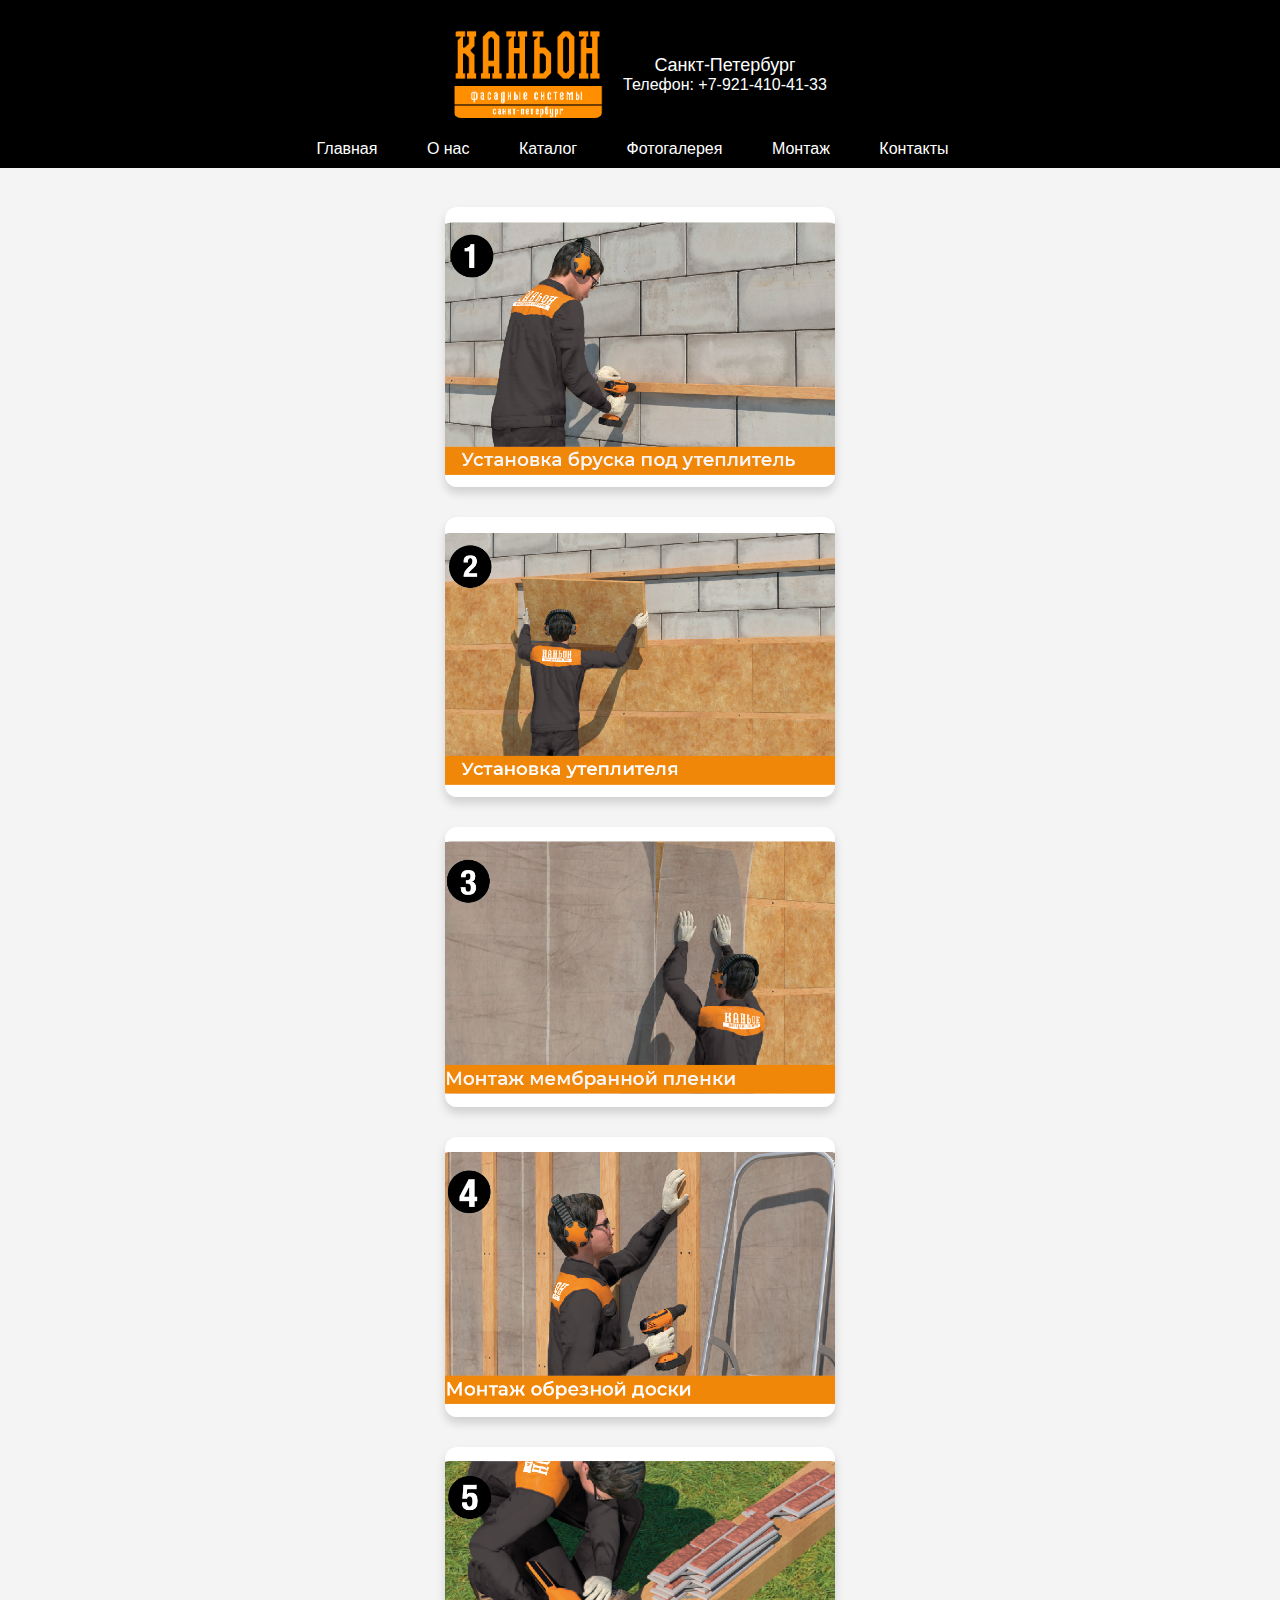
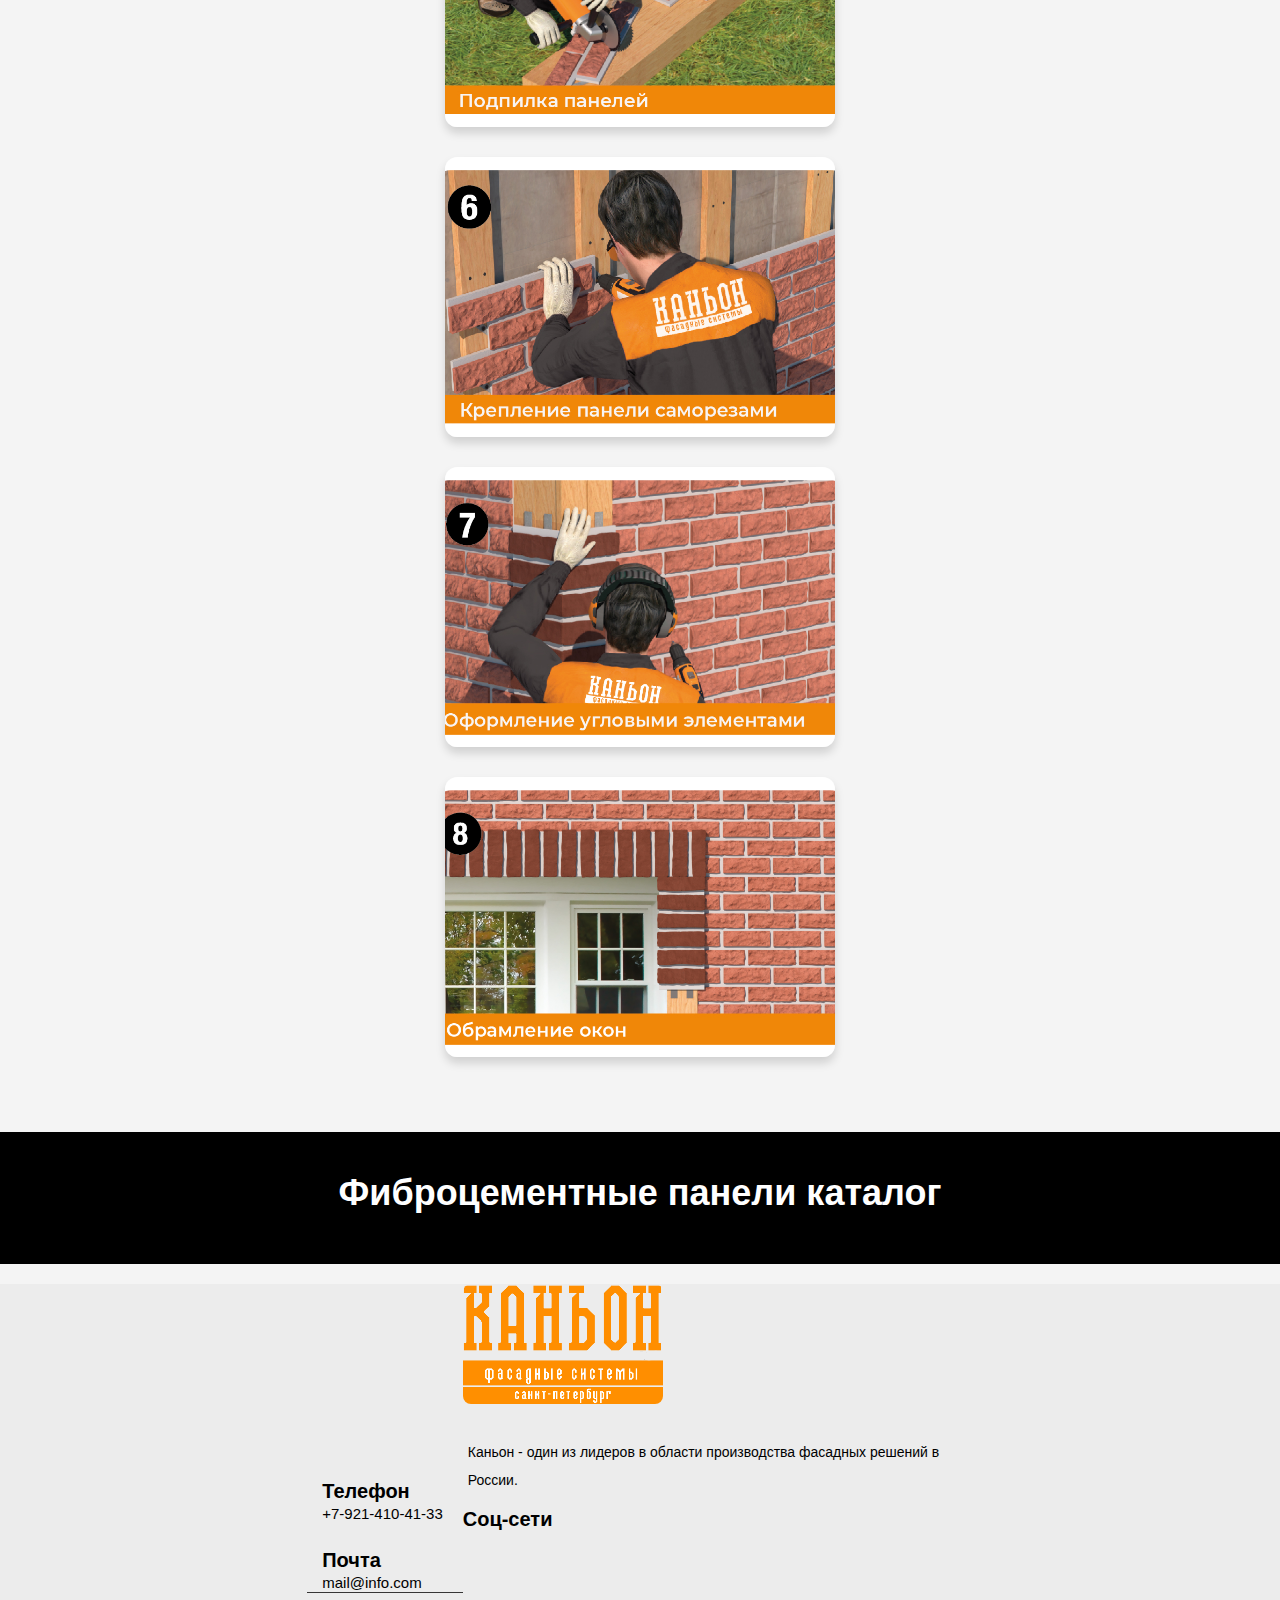
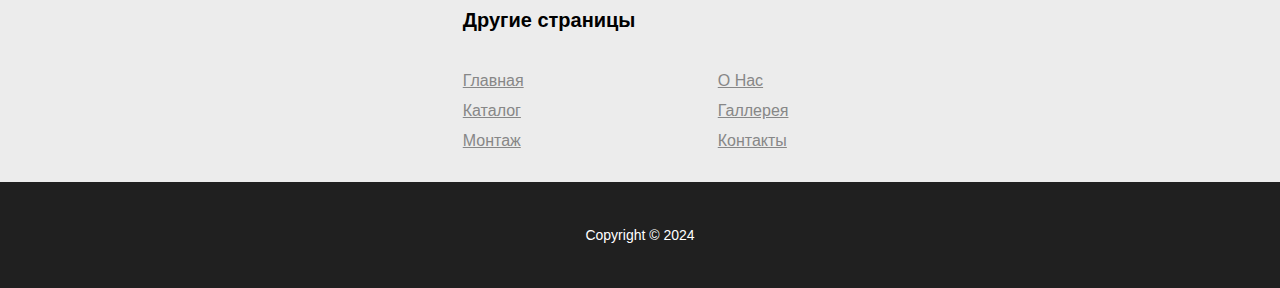
<file: ConionSite/installation.html>
<!DOCTYPE html>
<html lang="ru">
<head>
    <meta charset="UTF-8">
    <meta name="viewport" content="width=device-width, initial-scale=1.0">
    <title>Шапка сайта и слайдер</title>
    <link rel="stylesheet" href="styles.css">
</head>
<body>
    <header class="header">
        <div class="container">
            <div class="logo">
                <img src="imaiges/logo.png" alt="Логотип" />
            </div>
            <div class="info">
                <div class="city">Санкт-Петербург</div>
                <div class="phone">Телефон: +7-921-410-41-33</div>
            </div>
        </div>
                <nav class="menu">
                    <ul>
                        <li><a href="index.html">Главная</a></li>
                        <li><a href="about.html">О нас</a></li>
                        <li><a href="catalog.html">Каталог</a></li>
                        <li><a href="gallery.html">Фотогалерея</a></li>
                        <li><a href="installation.html">Монтаж</a></li>
                        <li><a href="contacts.html">Контакты</a></li>
                    </ul>
                </nav>
       
    </header>
    <div class="dark-section">
        <h2>Фиброцементные панели каталог</h2>
    </div>
    <div class="main-wrapper">
       
        <div class="photo-stack">
            <img src="imaiges/montash_1.jpg" alt="Красивое изображение 1" style="width: 390px;height: 280px;">
            <img src="imaiges/montash_2.jpg" alt="Красивое изображение 1" style="width: 390px;height: 280px;">
            <img src="imaiges/montash_3.jpg" alt="Красивое изображение 1" style="width: 390px;height: 280px;">
            <img src="imaiges/montash_4.jpg" alt="Красивое изображение 1" style="width: 390px;height: 280px;">
            <img src="imaiges/montash_5.jpg" alt="Красивое изображение 1" style="width: 390px;height: 280px;">
            <img src="imaiges/montash_6.jpg" alt="Красивое изображение 1" style="width: 390px;height: 280px;">
            <img src="imaiges/montash_7.jpg" alt="Красивое изображение 1" style="width: 390px;height: 280px;">
            <img src="imaiges/montash_8.jpg" alt="Красивое изображение 1" style="width: 390px;height: 280px;">
        </div>
    </div>

    <div class="dark-section">
        <h2>Фиброцементные панели каталог</h2>
    </div>

  <!-- Подвал сайта -->
  <footer class="footer-section">
    <div class="container">
        <div class="footer-cta pt-5 pb-5">
            <div class="row">
                <div class="col-xl-4 col-md-4 mb-30">
                    
                </div>
                <div class="col-xl-4 col-md-4 mb-30">
                    <div class="single-cta">
                        <i class="fas fa-phone"></i>
                        <div class="cta-text">
                            <h4>Телефон</h4>
                            <span>+7-921-410-41-33</span>
                        </div>
                    </div>
                </div>
                <div class="col-xl-4 col-md-4 mb-30">
                    <div class="single-cta">
                        <i class="far fa-envelope-open"></i>
                        <div class="cta-text">
                            <h4>Почта</h4>
                            <span>mail@info.com</span>
                        </div>
                    </div>
                </div>
            </div>
        </div>
        <div class="footer-content pt-5 pb-5">
            <div class="row">
                <div class="col-xl-4 col-lg-4 mb-50">
                    <div class="footer-widget">
                        <div class="footer-logo">
                            <a href="index.html"><img src="imaiges/logo.png" class="img-fluid" alt="logo"></a>
                        </div>
                        <div class="footer-text">
                            <p>Каньон - один из лидеров в области производства фасадных решений в России.</p>
                        </div>
                        <div class="footer-social-icon">
                            <span>Соц-сети</span>
                            <a href="#"><i class="fab fa-facebook-f facebook-bg"></i></a>
                            <a href="#"><i class="fab fa-twitter twitter-bg"></i></a>
                            <a href="#"><i class="fab fa-google-plus-g google-bg"></i></a>
                        </div>
                    </div>
                </div>
                <div class="col-xl-4 col-lg-4 col-md-6 mb-30">
                    <div class="footer-widget">
                        <div class="footer-widget-heading">
                            <h3>Другие страницы</h3>
                        </div>
                        <ul>
                            <li><a href="index.html">Главная</a></li>
                            <li><a href="about.html">О нас</a></li>
                            <li><a href="catalog.html">Каталог</a></li>
                            <li><a href="gallery.html">Галлерея</a></li>
                            <li><a href="installation.html">Монтаж</a></li>
                            <li><a href="contacts.html">Контакты</a></li>
                        </ul>
                    </div>
                </div>
                <div class="col-xl-4 col-lg-4 col-md-6 mb-50">
                    <div class="footer-widget">
                       
                            </form>
                        </div>
                    </div>
                </div>
            </div>
        </div>
    </div>
    <div class="copyright-area">
        <div class="container">
            <div class="row">
                <div class="col-xl-6 col-lg-6 text-center text-lg-left">
                    <div class="copyright-text">
                        <p>Copyright &copy; 2024</p>
                    </div>
                </div>
            </div>
        </div>
    </div>
</footer>

<!-- Подключение скрипта -->
<script src = 'script.js' >
</file>
<file: ConionSite/styles.css>
.main-wrapper {
    max-width: 700px;
    margin: 60px auto;
    text-align: center;
}

.photo-stack {
    display: flex;
    flex-direction: column;
    align-items: center;
}

.photo-stack img {
    max-width: 100%;
    height: auto;
    margin: 15px 0;
    border-radius: 12px; /* Скруглённые углы */
    box-shadow: 0 6px 10px rgba(0, 0, 0, 0.15); /* Лёгкая тень */
}


body {
   justify-content: center;
   min-height: 100vh;
   background-color: #f0f0f0;
   margin: 0;
}
.gallery {
   display: flex;
   justify-content: space-around;
   width: 60%;
   margin-left: 10%;
   margin-top: 200px;
   margin-block: 7%;
}
.galleryy {
   display: flex;
   justify-content: space-around;
   width: 60%;
   margin-left: 20%;
   margin-bottom: 5%;
  
}
.item {
   text-align: center;
   margin: 5px;
   
}
img {
   max-width: 100%;
   height: 200px;
   border-radius: 8px;
   width: 350px;
  object-fit: cover;
}
.caption {
   margin-top: 8px;
   font-size: 17px;
   color: #333;
}


.product-list {
   display: flex;
   flex-wrap: wrap;
   justify-content: center;
   padding: 20px;
}
.product-item {
   background: #ffffff;
   border: 1px solid #dddddd;
   border-radius: 5px;
   margin: 15px;
   padding: 15px;
   width: 400px;
   text-align: center;
}
.montash {
   background: #ffffff;
   border: 1px solid #dddddd;
   border-radius: 5px;
   margin: 15px;
   padding: 15px;
   max-width:  400px;
   text-align: center;
}
.montash-list {
   display: flex
;
   flex-wrap: wrap;
   justify-content: center;
   padding: 20px;
}
.product-item img {
   max-width: 400px;
   max-height: 600px;
}
.price {
   display: block;
   margin-top: 15px;
   margin: 10px;
   font-weight: bold;
}
button:hover {
   background-color: #218838;
}

p{
   margin: 5px;
   max-height: 70px;
   max-width: 500px;
   margin-top: 10px;
}

.footer-section {
 background: #cecece33;
 position: relative;
}
.footer-cta {
 border-bottom: 1px solid #373636;
}
.single-cta i {

 font-size: 30px;
 float: left;
 margin-top: 8px;
}
.cta-text {
 padding-left: 15px;
 display: inline-block;
 margin-right: 20px;
}
.cta-text h4 {
 color: #000000;
 font-size: 20px;
 font-weight: 600;
 margin-bottom: 2px;
}
.cta-text span {
 color: #000000;
 font-size: 15px;
}
.footer-content {
 position: relative;
 z-index: 2;
}
.footer-pattern img {
 position: absolute;
 top: 0;
 left: 0;
 height: 330px;
 background-size: cover;
 background-position: 100% 100%;
}
.footer-logo {
 margin-bottom: 30px;
}
.footer-logo img {
   max-width: 200px;
   height: 120px;
}
.footer-text p {
 margin-bottom: 14px;
 font-size: 14px;
     color: #000000;
 line-height: 28px;
}
.footer-social-icon span {
 color: #000000;
 display: block;
 font-size: 20px;
 font-weight: 700;
 font-family: 'Poppins', sans-serif;
 margin-bottom: 20px;
}
.footer-social-icon a {
 color:  #000000;
 font-size: 16px;
 margin-right: 15px;
}
.footer-social-icon i {
 height: 40px;
 width: 40px;
 text-align: center;
 line-height: 38px;
 border-radius: 50%;
}
.footer-widget-heading h3 {
 color: #000000;
 font-size: 20px;
 font-weight: 600;
 margin-bottom: 40px;
 position: relative;
}
.footer-widget-heading h3::before {
 content: "";
 position: absolute;
 left: 0;
 bottom: -15px;
 height: 2px;
 width: 50px;  
}
.footer-widget ul li {
 display: inline-block;
 float: left;
 width: 50%;
 margin-bottom: 12px;
}
.footer-widget ul li a:hover{
 color: #ff5e14;
}
.footer-widget ul li a {
 color: #878787;
 text-transform: capitalize;
}
.subscribe-form {
 position: relative;
 overflow: hidden;
}
.subscribe-form input {
 width: 100%;
 padding: 14px 28px;
 background: #2E2E2E;
 border: 1px solid #2E2E2E;
 color: #000000;
}
.subscribe-form button {
   position: absolute;
   right: 0;
   background: #ff5e14;
   padding: 13px 20px;
   border: 1px solid #ff5e14;
   top: 0;
}
.subscribe-form button i {
 color: #000000;
 font-size: 22px;
 transform: rotate(-6deg);
}
.copyright-area{
 background: #202020;
 padding: 25px 0;
}
.copyright-text p {
 margin: 0;
 font-size: 14px;
 color: #ffffff;
}
.copyright-text p a{
 color: #ff5e14;
}
.footer-menu li {
 display: inline-block;
 margin-left: 20px;
}
.footer-menu li:hover a{
 color: #ff5e14;
}
.footer-menu li a {
 font-size: 14px;
 color: #ffffff;
}

body {
   font-family: 'Arial', sans-serif;
   background-color: #f4f4f4;
   margin: 0;
   flex-direction: column;
   align-items: center
}
h1 {
   color: #333;
   margin-bottom: 20px;
}
.contact-info, .faq, .social-media {
   background-color: #fff;
   padding: 20px;
   border-radius: 8px;
   box-shadow: 0 4px 10px rgba(0, 0, 0, 0.1);
   margin-bottom: 20px;
   width: 100%;
   max-width: 600px;
   text-align: center;
   transition: transform 0.3s ease, box-shadow 0.3s ease;
}

.contact-info:hover, .faq:hover, .social-media:hover {
   transform: translateY(-5px);
   box-shadow: 0 8px 20px rgba(0, 0, 0, 0.2);
}
.address {
   margin-bottom: 10px;
}

.map {
   width: 100%;
   height: 300px;
   border: none;
   border-radius: 8px;
}
form {
   display: flex;
   flex-direction: column;
   align-items: center;
}
input, textarea {
   width: calc(100% - 20px);
   margin-bottom: 10px;
   padding: 10px;
   border-radius: 5px;
   border: 1px solid #ccc;
}
button:hover {
   background-color: #0056b3;
}
ul {
   list-style-type:none; 
   padding-left:0; 
   margin: 0px;
   padding: 0px;
}
.social-icons {
   display: flex; 
   justify-content: center; 
}
.social-icons img {
   width: 40px; /* Размер иконок */
   height: auto; /* Автоматическая высота */
   margin-right: 10px; /* Отступ между иконками */
}

nav ul {
   list-style-type: none;
   padding: 0;
}

nav ul li {
   display: inline;
   margin-right: 15px;
}

nav ul li a {
   color: white;
   text-decoration: none;
}

.office {
   background-color: #f4f4f4;
   padding: 10px;
   border-radius: 5px;
   margin-bottom: 10px; /* Отступ между офисами */
}

.installation_center{
   margin-left: 31%; /* Отступ слева для текста в третьем блоке */
   max-width: 800px;
   margin-top: 30px;
}

.mont{
      width: 300px; /* Увеличенная ширина изображения продуктов для прямоугольной формы */
      height: 300px; /* Уменьшенная высота изображения для прямоугольной формы */
}

/* Контейнер для галереи */
.gallery-container {
   display: flex; /* Использование flexbox для расположения изображений */
   flex-wrap: wrap; /* Позволяет изображениям переноситься на новую строку */
   justify-content: center; /* Центрирование содержимого по горизонтали */
   margin-top: 25px;
}
.installation_center {
   display: flex; /* Использование flexbox для расположения изображений */
   flex-wrap: wrap; /* Позволяет изображениям переноситься на новую строку */
   justify-content: center; /* Центрирование содержимого по горизонтали */
   padding: 10px; /* Отступы вокруг галереи */
}

/* Стили для изображений в галерее */
.gallery-container img {
   margin: 10px; /* Отступы между изображениями */
   width: calc(25% - 20px); /* Ширина изображений (уменьшена до 30%) */
   cursor: pointer; /* Указатель мыши при наведении на изображение */
   transition: transform 0.3s; /* Плавный переход при изменении размера изображения */
   object-fit: cover;
   width: 400px;
   height: 300px;
}
.installation_center img {
   margin: 10px; /* Отступы между изображениями */
   width: calc(25% - 20px); /* Ширина изображений (уменьшена до 30%) */
   cursor: pointer; /* Указатель мыши при наведении на изображение */
   transition: transform 0.3s; /* Плавный переход при изменении размера изображения */
}


/* Эффект при наведении на изображение */
.gallery-container img:hover {
   transform: scale(1.05); /* Увеличение изображения при наведении */
}

/* Стили для модального окна */
.modal {
   display: none; /* Скрыто по умолчанию */
   position: fixed; /* Фиксированное положение относительно окна браузера */
   z-index: 1000; /* Высокий уровень наложения, чтобы быть поверх других элементов */
   left: 0;
   top: 0;
   width: 100%; /* Полная ширина экрана */
   height: 100%; /* Полная высота экрана */
   overflow: auto; /* Прокрутка при необходимости */
   background-color: rgba(0, 0, 0, 0.9); /* Полупрозрачный черный фон */
}

/* Стили для увеличенного изображения в модальном окне */
.modal-content {
   margin: auto; /* Центрирование изображения в модальном окне */
   display: block;
   max-width: 80%; /* Максимальная ширина изображения в модальном окне */
}

/* Стили для подписи к изображению в модальном окне */
#caption {
   color: white; /* Цвет текста подписи */
   text-align: center; /* Центрирование текста подписи */
}

.facade-block {
   display: flex;
   background-color: white;
   border-radius: 8px;
   box-shadow: 0 2px 10px rgba(0, 0, 0, 0.1);
   overflow: hidden;
   margin-left: 30%; /* Отступ слева */
   margin-top: 20px; /* Добавленный отступ сверху */
}

.facade-image img {
   width: 100%;
   height: auto;
}

.facade-details {
   padding: 20px;
   flex: 1;
}

h2 {
   margin-top: 0;
}

ul {
   list-style-type: none;
   padding: 0;
}





#more-info {
   background-color: #ff8e00e8;
   color: white;
}

#order {
   background-color: #ff8e00e8;
   color: white;
}
.ram {
   padding: 10px 15px;
   margin-right: 83%;
   border: none;
   border-radius: 5px;
   background-color: #ff8e00e8;
}
.logo_center{
   margin-left: 30%;
   display: flex;
   top: 0;
}

.right{
   margin: 5%;
}

.second-container1,
.third-container1,
.fourth-container1,
.fifth-container1 {
    display: flex; /* Горизонтальное расположение элементов в новых блоках */
    align-items: center; /* Центрирование по вертикали */
    margin-top: 40px; /* Отступ сверху для новых блоков */
}

.second-text1,
.third-text1 {
    max-width: 400px; /* Ограничение ширины текста во втором и третьем блоках */
    text-align: left; /* Выравнивание текста по левому краю */
}

.second-text1 {
    margin-right: 20px; /* Отступ справа для текста во втором блоке */
}

.third-text1 {
    margin-left: 20px; /* Отступ слева для текста в третьем блоке */
}
/* Измененные размеры изображений продуктов с закругленными углами */
.product-image1 {
   width: 450px; /* Увеличенная ширина изображения продуктов для прямоугольной формы */
   height: 300px; /* Уменьшенная высота изображения для прямоугольной формы */
   object-fit: cover; /* Сохранение пропорций изображения при обрезке */
}
.center{
   justify-content: center;
   margin-left: 30%;
}

.center_1{
   margin-left: auto;
   margin-right: auto;
   width: 550px;
}
/* Стили для шапки */
.header {
   background-color: #000000; /* Цвет фона шапки */
   color: white; /* Цвет текста */
   padding: 10px 0; /* Отступы внутри шапки */
   text-align: center; /* Выравнивание текста по центру */
    width: 100%; /* Ширина на всю ширину экрана */
    position: fixed; /* Фиксированное позиционирование */
    top: 0; /* Прикрепляем к верхней части страницы */
    left: 0; /* Прикрепляем к левой части страницы */
    z-index: 1000; /* Устанавливаем уровень наложения, чтобы шапка была выше других элементов */
    transition: background-color 0.3s, box-shadow 0.3s; /* Плавный переход для фона и тени */
}
.header.scrolled {
    background-color: #ffffff; /* Цвет фона при прокрутке */
    box-shadow: 0 2px 5px rgba(0, 0, 0, 0.1); /* Тень под шапкой при прокрутке */
}

/* Остальные стили остаются без изменений... */

/* Пример стилей для остального контента */
.logo {
    font-size: 10px;
    font-weight: bold;
    margin-right: 20px; /* Отступ справа от логотипа */
}

/* Другие стили... */
 

 
 .info {
   
    flex-direction: column; /* Упорядочивает элементы по вертикали */
    align-items: center; /* Центрирует элементы внутри info */
 }
 
 .city {
    font-size: 18px;
 }
 
 .phone {
    font-size: 16px;
 }
 
 .menu {
    list-style-type: none; /* Убирает маркеры списка */
    padding: 0; /* Убирает внутренние отступы */
    margin-top: 10px; /* Отступ сверху для разделения с номером телефона */
 }
 
 .menu li {
    margin-left: 30px; /* Увеличиваем отступ между пунктами меню */
 }
 
 .menu li:first-child {
    margin-left: 0; /* Убираем отступ для первого пункта меню */
 }
 
 .menu a {
    text-decoration: none; /* Убирает подчеркивание у ссылок */
    color: #ffffff; /* Цвет текста ссылок */
 }
 
 .menu a:hover {
    text-decoration: underline; /* Подчеркивание при наведении на ссылку */
 }
 
 /* Стили для слайдера */
 .slider {
    position: relative;
    width: 100%;
    overflow: hidden; /* Скрывает изображения, выходящие за пределы контейнера */
 }
 
 .slides {
    display:flex; /* Располагает изображения в строку */
    transition : transform .5s ease; /* Плавный переход при смене изображений */
 }
 
 .slide {
    min-width :100%; /* Каждое изображение занимает всю ширину контейнера */
    height :1200px; /* Задаем фиксированную высоту для изображений (в 4 раза больше) */
    object-fit : cover; /* Обеспечивает правильное отображение изображения без искажений */
 }
 
 /* Стили для текста и кнопок в слайдере */
 .slider-content {
    position:absolute;
    top :50%; /* Центрируем по вертикали */
    left :50%; /* Центрируем по горизонтали */
    transform :translate(-50%, -50%); /* Сдвигаем на половину ширины и высоты для центрирования */
    text-align:center; /* Центрируем текст внутри контейнера */
    color:white; /* Цвет текста (можно изменить) */
 }
 
 .slider-content h2 {
    font-size :48px; /* Увеличенный размер заголовка (можно изменить) */
    text-shadow:1px 0px 0 #ff8e00e8;
 }
 
 .slider-content p {
    font-size :24px; /* Увеличенный размер параграфа (можно изменить) */
    text-shadow:1px 0px 0 #ff8e00e8;
    margin-left: 80px;
 }
 
 /* Стили для кнопок */
 .buttons {
   margin-top: 20px;
   display: flex;
}

button {
   padding: 15px 125px;
   margin-right: 10px;
   border: none;
   border-radius: 5px;
   background-color: #ff8e00e8;
   color: white;
   border: none;
   cursor: pointer;
   transition: background-color 0.3s ease;
   display:inline;
    font-size: 25px;
     margin-left: 38%;

}

 
 
 .buttons button:hover {
    background-color :#ff8e00e8; /* Цвет фона при наведении на кнопку */
 }
 
 /* Стили для темносерого блока под слайдером */
 .dark-section {
    background-color:#000000; /* Темно-серый фон блока */
    color:white; /* Цвет текста в блоке (белый) */
    text-align:center; /* Центрируем текст внутри блока */
    padding:40px 0; /* Отступы сверху и снизу блока (можно изменить) */
 }
 
 .dark-section h2 {
    font-size :36px; /* Размер заголовка в темносером блоке (можно изменить) */
    margin-bottom :10px; /* Отступ снизу заголовка (можно изменить) */
 }
 .dark {
   font-size :36px; /* Размер заголовка в темносером блоке (можно изменить) */
   margin-bottom :120px; /* Отступ снизу заголовка (можно изменить) */
}

 
 /* Стили для квадратного слайдера и текста справа от него */
 
 .square-slider-container {
      display:flex;
      align-items:center;
      justify-content:center;
      margin-top :40px;
 }
 
 .square-slider {
      position :relative;
      width :400px;
      height :400px;
      overflow:hidden;
 }
 
 .square-slides {
      display:flex;
      transition :transform .5s ease;
 }
 
 .square-slide {
      min-width :100%;
      height :100%;
      object-fit :cover;
 }
 
 /* Индикаторы для квадратного слайдера */
 
 .square-indicators {
      text-align:center;
 }
 
 .square-indicator {
      display:inline-block;
      width :12px;
      height :12px;
      border-radius :50%;
      background-color :#bbb;
      margin-right :5px;
      cursor:pointer;
 }
 
 .square-indicator.active {
      background-color :#717171;
 }
 
 /* Стили для текста справа от квадратного слайдера */
 
 .right-text {
      margin-left :20px;
 }
 
 .right-text h2 {
      font-size :24px;
 }
 
 .right-text p {
      font-size :18px;
 }
 
 /* Новый текст под квадратным слайдером */
 
 .unique-techniques-section {
      text-align:center; 
      margin-top :40px;
 }
 .unique-techniques-section h2 {
      font-size :28px; 
      color:#333333 ; 
      margin-bottom :10px ; 
      max-width: 1200px;
      margin-left: 15%;
 }
 
 /* Стили для картинок с текстом справа от них */
 

 
 
 /* Новый текст под картинками */
 
 .main-directions-section {
       text-align:center ; 
       margin-top:40px ; 
 }
 .main-directions-section h2 { 
       font-size:28px ; 
       color:#000000 ; 
 }
 
 /* Стили для картинки по центру */
 
 .center-image-section { 
       text-align:center ; 
       margin-top:40px ; 
 }
 .center-image-section img { 
       max-width:100%; 
       height:auto ; 
       border-radius:10px ;
       object-fit: cover;
       height: 600px; 
       width: 1200px;
 }
 
 /* Стили для нижнего блока с текстом и кнопкой */
 
 .bottom-section { 
       text-align:center ; 
       margin-top:20px ; 
 }
 .bottom-section button { 
       padding:10px 15px ; 
       background-color:#ff8e00e8 ; 
       color:white ; 
       border:none ;
       border-radius:5px ;
       cursor:pointer ;
 }
 .bottom-section button:hover { 
       background-color:#ff8e00e8 ; 
 }
 
 /* Стили для секции "Наши проекты" */
 
 .projects-section { 
       text-align:center ;
       margin-top:40px ;
 }
 .projects-container { 
       display:flex ;
       justify-content:center ;
 }
 .project-image { 
       width:200px ;
       height:auto ;
 }
 .project-images-right { 
       display:flex ;
       flex-direction:column ;
 }
 .project-images-right img {  
       width:200px ;
       height:auto ;
 }
/* Стили для подвала */



.hidden {
    display: none;
    
}

.visible {
    display: block;
}

/* Стили для шапки */


/* Эффект прокрутки для шапки */
.header.scrolled {
   background-color: rgba(255, 255, 255, 0.9); /* Полупрозрачный фон при прокрутке */
   box-shadow: 0 2px 5px rgba(0, 0, 0, 0.1); /* Тень под шапкой при прокрутке */
}

/* Плавные переходы для кнопок */
.buttons button {
   padding: 10px 20px; /* Отступы внутри кнопок */
   margin-right: 10px; /* Отступ между кнопками */
   border-radius: 5px; /* Закругление углов кнопок */
   border: none; /* Убираем рамку у кнопок */
   background-color: #ff8e00e8; /* Цвет фона кнопок */
   color: white; /* Цвет текста на кнопках */
   cursor: pointer; /* Указатель при наведении на кнопку */
   transition: background-color 0.3s ease, transform 0.3s ease; /* Плавный переход для фона и трансформации */
}

.buttons button:hover {
   background-color: #ff8e00e8; /* Цвет фона при наведении на кнопку */
   transform: scale(1.05); /* Увеличение кнопки при наведении */
}

/* Анимация появления элементов при загрузке страницы */
@keyframes fadeIn {
   from {
       opacity: 0;
       transform: translateY(20px);
   }
   to {
       opacity: 1;
       transform: translateY(0);
   }
}

/* Применяем анимацию к основным секциям сайта */
.slider,
.dark-section,
.square-slider-container,
.unique-techniques-section,
.images-with-text-container,
.main-directions-section,
.center-image-section,
.bottom-section,
.projects-section {
   animation: fadeIn 0.5s ease forwards;
}

/* Стили для картинок с текстом справа от них */

.images-with-text-container {
    display:flex;
    justify-content:center;

}

.image-text-block {
    display:flex;
    align-items:center;
    margin: 5%; 
    margin-top: 3%;
    transition: transform 0.3s ease; /* Плавный переход для увеличения картинки при наведении */
} 

.image-text-block:hover { 
    transform: scale(1.05); /* Увеличение картинки при наведении */ 
}

.image-text-block img { 
    width: 300px; 
    height:300px; 
    object-fit:cover ; 
    border-radius:10px ; 
} 

.image-text-block p { 
    margin-left:20px ; 
    font-size:18px ; 
}

/* Стили для секции "Наши проекты" */

.projects-section { 
     text-align:center ;
     margin-top:40px ;
}
.projects-container { 
     display:flex ;
     justify-content:center ;
}
.project-image { 
     width:200px ;
     height:auto ;
}
.project-images-right { 
     display:flex ;
     flex-direction:column ;
}
.project-images-right img {  
     width:200px ;
     height:auto ;
}

/* Стили для нижнего блока с текстом и кнопкой */

.bottom-section { 
     text-align:center ; 
     margin-top:20px ; 
}
.bottom-section p { 
     font-size:18px ; 
     margin-bottom:10px ; 
}
.bottom-section button { 
     padding:10px 15px ; 
     background-color:#ff8e00e8 ; 
     color:white ; 
     border:none ;
     border-radius:5px ;
     cursor:pointer ;
     transition: background-color 0.3s ease, transform 0.3s ease; /* Плавный переход для фона и трансформации */ 
}
.bottom-section button:hover { 
     background-color:#e65f2a ; 
     transform: scale(1.05); /* Увеличение кнопки при наведении */ 
}



.modal {
   position: fixed;
   top: 0;
   left: 0;
   width: 100%;
   height: 100%;
   background-color: rgba(0, 0, 0, 0.8);
   display: flex;
   justify-content: center;
   align-items: center;
   z-index: 1001; /* Чтобы модальное окно было выше других элементов */
}

.modal-content {
   position: relative;
}

.modal-content img {
   max-width: 90%;
   max-height: 90%;
}

.close-button {
   position: absolute;
   top: 10px;
   right: 20px;
   color: white;
   font-size: 30px;
   cursor: pointer;
}


.logo img {
   max-width: 150px; /* Максимальная ширина логотипа */
   height: auto; /* Автоматическая высота для сохранения пропорций */
}

.container {
   margin: 20px;
   display: flex;
   justify-content: center; /* Центрирует все элементы по горизонтали */
   align-items: center; /* Выравнивает элементы по вертикали */
}

#menu {
   margin-top: 10px;
   background-color: #f0f0f0;
   border: 1px solid #ccc;
   padding: 10px;
}

.visible {
   display: block;
}
.tagline {
   background-color: #f0f0f0; /* Цвет фона */
   padding: 20px; /* Отступы */
   text-align: center; /* Выравнивание текста по центру */
   font-size: 18px; /* Размер шрифта */
   line-height: 1.5; /* Междустрочный интервал */
}
@media (max-width: 1000px) {
.unique-techniques-section h2 {
   font-size :11px; 
   color:#333333 ; 
   margin-bottom :10px ; 
   max-width: 1200px;
   margin: 3%;
}
}

@media (max-width: 450px) {

   .footer-section {
   background: #cecece33;
   position: relative;
  }

  .caption {
   margin-top: 1px;
   font-size: 10px;
   color: #333;
}
   .gallery {
width: 90px;
height: 60px;
   width: 100%;
   margin-top: 50px;
   margin-left: 0;
   object-fit: cover;
   margin-bottom: 25%;
}
  .footer-cta {
   border-bottom: 1px solid #373636;
  }
  .single-cta i {
  
   font-size: 30px;
   float: left;
   margin-top: 8px;
  }
  img {
 
   height: 60px;
   object-fit: cover;
   border-radius: 8px;
}
  .cta-text {
   padding-left: 13px;
   display: inline-block;
  }
  .cta-text h4 {
   color: #000000;
   font-size: 20px;
   font-weight: 600;
   margin-bottom: 2px;
  }
  .cta-text span {
   color: #000000;
   font-size: 13px;
  }
  .footer-content {
   position: relative;
   z-index: 2;
  }
  .footer-pattern img {
   position: absolute;
   top: 0;
   left: 0;
   height: 330px;
   background-size: cover;
   background-position: 100% 100%;
  }
  .footer-logo {
   margin-bottom: 30px;
  }
  .footer-logo img {
    
  }
  .footer-text p {
   margin-bottom: 14px;
   font-size: 14px;
       color: #000000;
   line-height: 28px;
  }
  .footer-social-icon span {
   color: #000000;
   display: block;
   font-size: 20px;
   font-weight: 700;
   font-family: 'Poppins', sans-serif;
   margin-bottom: 20px;
  }
  .galleryy {
margin-bottom: 0;
   width: 100%;
   margin-top: 20px;
   margin-left: 0;
}
  .footer-social-icon a {
   color:  #000000;
   font-size: 16px;
   margin-right: 15px;
  }
  .footer-social-icon i {
   height: 40px;
   width: 40px;
   text-align: center;
   line-height: 38px;
   border-radius: 50%;
  }
  .footer-widget-heading h3 {
   color: #000000;
   font-size: 20px;
   font-weight: 600;
   margin-bottom: 40px;
   position: relative;
  }
  .footer-widget-heading h3::before {
   content: "";
   position: absolute;
   left: 0;
   bottom: -15px;
   height: 2px;
   width: 50px;  
  }
  .footer-widget ul li {
   display: inline-block;
   float: left;
   width: 50%;
   margin-bottom: 12px;
  }
  .footer-widget ul li a:hover{
   color: #ff5e14;
  }
  .footer-widget ul li a {
   color: #878787;
   text-transform: capitalize;
  }
  .subscribe-form {
   position: relative;
   overflow: hidden;
  }
  .subscribe-form input {
   width: 100%;
   padding: 14px 28px;
   background: #2E2E2E;
   border: 1px solid #2E2E2E;
   color: #000000;
  }
  .subscribe-form button {
     position: absolute;
     right: 0;
     background: #ff5e14;
     padding: 13px 20px;
     border: 1px solid #ff5e14;
     top: 0;
  }
  .subscribe-form button i {
   color: #000000;
   font-size: 22px;
   transform: rotate(-6deg);
  }
  .copyright-area{
   background: #202020;
   padding: 25px 0;
  }
  .copyright-text p {
   margin: 0;
   font-size: 14px;
   color: #ffffff;
  }
  .copyright-text p a{
   color: #ff5e14;
  }
  .footer-menu li {
   display: inline-block;
   margin-left: 20px;
  }
  .footer-menu li:hover a{
   color: #ff5e14;
  }
  .footer-menu li a {
   font-size: 14px;
   color: #ffffff;
  }
  .catalog_m{
   margin-right: 20%;
  }
  body {
     align-items: center;
     font-family: none;
  }
  h1 {
   font-size: 20px;
     color: #333;
     margin-bottom: 10px;
  }
  .contact-info, .faq, .social-media {
     background-color: #fff;
     padding: 20px;
     border-radius: 8px;
     box-shadow: 0 4px 10px rgba(0, 0, 0, 0.1);
     margin-bottom: 20px;
     width: 90%;
     max-width: 340px;
     text-align: center;
     transition: transform 0.3s ease, box-shadow 0.3s ease;
  }
  .contact-info:hover, .faq:hover, .social-media:hover {
     transform: translateY(-5px);
     box-shadow: 0 8px 20px rgba(0, 0, 0, 0.2);
  }
  .address {
     margin-bottom: 10px;
  }
  
  .map {
     width: 100%;
     height: 300px;
     border: none;
     border-radius: 8px;
  }
  form {
     display: flex;
     flex-direction: column;
     align-items: center;
  }
  input, textarea {
     width: calc(100% - 20px);
     margin-bottom: 10px;
     padding: 10px;
     border-radius: 5px;
     border: 1px solid #ccc;
  }
  button:hover {
     background-color: #0056b3;
  }
  ul {
     list-style-type:none; 
     padding-left:0; 
     margin: 0px;
     padding: 0px;
  }
  .social-icons {
     display: flex; 
     justify-content: center; 
  }
  .social-icons img {
     width: 40px; /* Размер иконок */
     height: auto; /* Автоматическая высота */
     margin-right: 10px; /* Отступ между иконками */
  }
  
  nav ul {
     list-style-type: none;
     padding: 0;
  }
  
  nav ul li {
     display: inline;
     margin-right: 10px;
  }
  
  nav ul li a {
     color: white;
     text-decoration: none;
  }
  
  .office {
     background-color: #f4f4f4;
     padding: 10px;
     border-radius: 5px;
     margin-bottom: 10px; /* Отступ между офисами */
  }
  
  .installation_center{
     margin-left: 31%; /* Отступ слева для текста в третьем блоке */
     max-width: 800px;
     margin-top: 30px;
  }
  
  .mont{
        width: 300px; /* Увеличенная ширина изображения продуктов для прямоугольной формы */
        height: 300px; /* Уменьшенная высота изображения для прямоугольной формы */
  }
  
  /* Контейнер для галереи */
  .gallery-container {
     display: flex; /* Использование flexbox для расположения изображений */
     flex-wrap: wrap; /* Позволяет изображениям переноситься на новую строку */
     justify-content: center; /* Центрирование содержимого по горизонтали */
  }
  
  /* Стили для изображений в галерее */
  .gallery-container img {
     width: 170px;
     height: 170px;
  }

  
  /* Эффект при наведении на изображение */
  .gallery-container img:hover {
     transform: scale(1.05); /* Увеличение изображения при наведении */
  }
  
  /* Стили для модального окна */
  .modal {
     display: none; /* Скрыто по умолчанию */
     position: fixed; /* Фиксированное положение относительно окна браузера */
     z-index: 1000; /* Высокий уровень наложения, чтобы быть поверх других элементов */
     left: 0;
     top: 0;
     width: 100%; /* Полная ширина экрана */
     height: 100%; /* Полная высота экрана */
     overflow: auto; /* Прокрутка при необходимости */
     background-color: rgba(0, 0, 0, 0.9); /* Полупрозрачный черный фон */
  }
  
  /* Стили для увеличенного изображения в модальном окне */
  .modal-content {
     margin: auto; /* Центрирование изображения в модальном окне */
     display: block;
     max-width: 80%; /* Максимальная ширина изображения в модальном окне */
  }
  
  /* Стили для подписи к изображению в модальном окне */
  #caption {
     color: white; /* Цвет текста подписи */
     text-align: center; /* Центрирование текста подписи */
  }
  
  
  
  .facade-block {

     background-color: white;
     border-radius: 8px;
     box-shadow: 0 2px 10px rgba(0, 0, 0, 0.1);

     margin-left: 0%; /* Отступ слева */
     margin-top: 10px; /* Добавленный отступ сверху */
  }
  
  .facade-image img {
     width: 200px;
     height: 100px;
     height: max-content;
  }
  
  .facade-details {
     padding: 10px;
     
  }
  
  h2 {
     margin-top: 0;
     font-size: 25px;
  }
  
  ul {
     list-style-type: none;
     padding: 0;
  }
  #more-info {
  margin: 3px;
  }
  
  #order {
     background-color: #e65f2a;
     color: white;
  }
  .ram {
     padding: 10px 15px;
     margin-right: 0%;
     border: none;
     border-radius: 5px;
     background-color: #e65f2a;
  }
  .logo_center{
     margin-left: 30%;
     display: flex;
     top: 0;
  }
  .logo img {
   max-width: 90px; /* Максимальная ширина логотипа */
   height: auto; /* Автоматическая высота для сохранения пропорций */
}
  .right{
     margin: 5%;
  }
  
  .second-container1,
  .third-container1,
  .fourth-container1,
  .fifth-container1 {
      display: flex; /* Горизонтальное расположение элементов в новых блоках */
      align-items: center; /* Центрирование по вертикали */
      margin-top: 10px; /* Отступ сверху для новых блоков */
      left: 20%;
  }
  
  .second-text1,
  .third-text1 {
      max-width: 400px; /* Ограничение ширины текста во втором и третьем блоках */
      text-align: left; /* Выравнивание текста по левому краю */
  }
  
  .second-text1 {
      margin-right: 20px; /* Отступ справа для текста во втором блоке */
  }
  
  .third-text1 {
      margin-left: 20px; /* Отступ слева для текста в третьем блоке */
  }
  /* Измененные размеры изображений продуктов с закругленными углами */
  .product-image1 {
     width: 300px; /* Увеличенная ширина изображения продуктов для прямоугольной формы */
     height: 200px; /* Уменьшенная высота изображения для прямоугольной формы */
     object-fit: cover; /* Сохранение пропорций изображения при обрезке */
  }
  .center{
     justify-content: center;
     margin-left: 30%;
  }
  
  .center_1{
     justify-content: center;
     margin-left: 0%;
  }
  /* Стили для шапки */
  .header {
     background-color: #000000; /* Цвет фона шапки */
     color: white; /* Цвет текста */
     padding: 10px 0; /* Отступы внутри шапки */
     text-align: center; /* Выравнивание текста по центру */
      width: 100%; /* Ширина на всю ширину экрана */
      position: fixed; /* Фиксированное позиционирование */
      top: 0; /* Прикрепляем к верхней части страницы */
      left: 0; /* Прикрепляем к левой части страницы */
      z-index: 1000; /* Устанавливаем уровень наложения, чтобы шапка была выше других элементов */
      transition: background-color 0.3s, box-shadow 0.3s; /* Плавный переход для фона и тени */
  }
  .header.scrolled {
      background-color: #ffffff; /* Цвет фона при прокрутке */
      box-shadow: 0 2px 5px rgba(0, 0, 0, 0.1); /* Тень под шапкой при прокрутке */
  }
  
  /* Остальные стили остаются без изменений... */
  
  /* Пример стилей для остального контента */
  .logo {
      font-size: 10px;
      font-weight: bold;
      margin-right: 20px; /* Отступ справа от логотипа */
  }
  
  /* Другие стили... */
   
  
   
   .info {
      flex-direction: column; /* Упорядочивает элементы по вертикали */
      align-items: center; /* Центрирует элементы внутри info */
   }
   
   .city {
      font-size: 18px;
   }
   
   .phone {
      font-size: 16px;
   }
   
   .menu {
      list-style-type: none; /* Убирает маркеры списка */
      padding: 0; /* Убирает внутренние отступы */
      margin-top: 10px; /* Отступ сверху для разделения с номером телефона */
   }
   
   .menu ul {
      display: flex; /* Располагает пункты меню в строку */
      margin-left: 25px;
   }
   
   .menu li {
      margin-left: 3px; /* Увеличиваем отступ между пунктами меню */
   }
   
   .menu li:first-child {
      margin-left: 0; /* Убираем отступ для первого пункта меню */
   }
   
   .menu a {
      text-decoration: none; /* Убирает подчеркивание у ссылок */
      color: #ffffff; /* Цвет текста ссылок */
      font-size: 12px;
   }
   
   .menu a:hover {
      text-decoration: underline; /* Подчеркивание при наведении на ссылку */
   }
   
   /* Стили для слайдера */
   .slider {
      position: relative;
      width: 100%;
      overflow: hidden; /* Скрывает изображения, выходящие за пределы контейнера */
   }
   
   .slides {
      display:flex; /* Располагает изображения в строку */
      transition : transform .5s ease; /* Плавный переход при смене изображений */
   }
   
   .slide { 
      height :700px; /* Задаем фиксированную высоту для изображений (в 4 раза больше) */
   }
   
   /* Стили для текста и кнопок в слайдере */
   .slider-content {
      position:absolute;
      top :50%; /* Центрируем по вертикали */
      left :50%; /* Центрируем по горизонтали */
      transform :translate(-50%, -50%); /* Сдвигаем на половину ширины и высоты для центрирования */
      text-align:center; /* Центрируем текст внутри контейнера */
      color:white; /* Цвет текста (можно изменить) */
      
   }
   
   .slider-content h2 {
      font-size :48px; /* Увеличенный размер заголовка (можно изменить) */
   }
   
   .slider-content p {
      font-size :24px; /* Увеличенный размер параграфа (можно изменить) */
      margin-left: 0;
   }
   
   /* Стили для кнопок */
   .buttons {
     margin-top: 20px;
     display: flex;
  }
  
  button {
     padding: 10px 15px;
     margin-right: 10px;
     border: none;
     border-radius: 5px;
     background-color: #ff8e00e8;
     color: white;
     border: none;
     cursor: pointer;
     transition: background-color 0.3s ease;
     margin-left: 37%;
  }
   
   .buttons button {
      padding :20px 40px; /* Отступы внутри кнопок */
      margin-right :10px; /* Отступ между кнопками */
      border-radius :5px; /* Закругление углов кнопок */
      border:none; /* Убираем рамку у кнопок */
      background-color :#ff8e00e8; /* Цвет фона кнопок */
      color:white; /* Цвет текста на кнопках */
      cursor:pointer; /* Указатель при наведении на кнопку */
   }
   
   .buttons button:hover {
      background-color :#ec5114; /* Цвет фона при наведении на кнопку */
   }
   
   /* Стили для темносерого блока под слайдером */
   .dark-section {
      background-color:#000000; /* Темно-серый фон блока */
      color:white; /* Цвет текста в блоке (белый) */
      text-align:center; /* Центрируем текст внутри блока */
      padding:20px 0; /* Отступы сверху и снизу блока (можно изменить) */
   }
   
   .dark-section h2 {
      font-size :24px; /* Размер заголовка в темносером блоке (можно изменить) */
      margin-bottom :10px; /* Отступ снизу заголовка (можно изменить) */
   }
   
   /* Стили для квадратного слайдера и текста справа от него */
   
   .square-slider-container {
        display:flex;
        align-items:center;
        justify-content:center;
        margin-top :10px;
   }
   
   .square-slider {
        position :relative;
        width :400px;
        height :400px;
        overflow:hidden;
   }
   
   .square-slides {
        display:flex;
        transition :transform .5s ease;
   }
   
   .square-slide {
        min-width :100%;
        height :100%;
        object-fit :cover;
        margin-top: 120px;
   }
   
   /* Индикаторы для квадратного слайдера */
   
   .square-indicators {
        text-align:center;
   }
   
   .square-indicator {
        display:inline-block;
        width :12px;
        height :12px;
        border-radius :50%;
        background-color :#bbb;
        margin-right :5px;
        cursor:pointer;
   }
   
   .square-indicator.active {
        background-color :#717171;
   }
   
   /* Стили для текста справа от квадратного слайдера */
   
   .right-text {
        margin-left :20px;
   }
   
   .right-text h2 {
        font-size :24px;
        margin: 0;
   }
   
   .right-text p {
        font-size :18px;
        margin: 0;
   }
   
   /* Новый текст под квадратным слайдером */
   
   .unique-techniques-section {
        text-align:center; 
        margin-top :40px;
   }
   .unique-techniques-section h2 {
        font-size :11px; 
        color:#333333 ; 
        margin-bottom :10px ; 
        max-width: 1800px;
        margin: 3%;
   }
   
   /* Стили для картинок с текстом справа от них */
   
   .images-with-text-container {
        display:flex;
        justify-content:center;
   }
   
   /* Новый текст под картинками */
   
   .main-directions-section {
         text-align:center ; 
         margin-top:40px ; 
   }
   .main-directions-section h2 { 
         font-size:28px ; 
         color:#000000 ; 
   }
   
   /* Стили для картинки по центру */
   
   .center-image-section { 
         text-align:center ; 
         margin-top:40px ; 
   }
   .center-image-section img { 
         max-width:100%; 
         width: 370px;
         height: 200px;
         border-radius:10px ; 
   }
   
   /* Стили для нижнего блока с текстом и кнопкой */
   
   .bottom-section { 
         text-align:center ; 
         margin-top:20px ; 
   }
   .bottom-section button { 
         padding:10px 15px ; 
         background-color:#e65f2a ; 
         color:white ; 
         border:none ;
         border-radius:5px ;
         cursor:pointer ;
   }
   .bottom-section button:hover { 
         background-color:#e65f2a ; 
   }
   
   /* Стили для секции "Наши проекты" */
   
   .projects-section { 
         text-align:center ;
         margin-top:40px ;
   }
   .projects-container { 
         display:flex ;
         justify-content:center ;
   }
   .project-image { 
         width:200px ;
         height:auto ;
   }
   .project-images-right { 
         display:flex ;
         flex-direction:column ;
   }
   .project-images-right img {  
         width:200px ;
         height:auto ;
   }
  /* Стили для подвала */
  
  
  
  .hidden {
      display: none;
      
  }
  
  .visible {
      display: block;
  }
  
  /* Стили для шапки */
  
  
  /* Эффект прокрутки для шапки */
  .header.scrolled {
     background-color: rgba(255, 255, 255, 0.9); /* Полупрозрачный фон при прокрутке */
     box-shadow: 0 2px 5px rgba(0, 0, 0, 0.1); /* Тень под шапкой при прокрутке */
  }
  
  /* Плавные переходы для кнопок */
  .buttons button {
     padding: 10px 20px; /* Отступы внутри кнопок */
     margin-right: 10px; /* Отступ между кнопками */
     border-radius: 5px; /* Закругление углов кнопок */
     border: none; /* Убираем рамку у кнопок */
     background-color: #e65f2a; /* Цвет фона кнопок */
     color: white; /* Цвет текста на кнопках */
     cursor: pointer; /* Указатель при наведении на кнопку */
     transition: background-color 0.3s ease, transform 0.3s ease; /* Плавный переход для фона и трансформации */
  }
  
  .buttons button:hover {
     background-color: #e65f2a; /* Цвет фона при наведении на кнопку */
     transform: scale(1.05); /* Увеличение кнопки при наведении */
  }
  
  /* Анимация появления элементов при загрузке страницы */
  @keyframes fadeIn {
     from {
         opacity: 0;
         transform: translateY(20px);
     }
     to {
         opacity: 1;
         transform: translateY(0);
     }
  }
  
  /* Применяем анимацию к основным секциям сайта */
  .slider,
  .dark-section,
  .square-slider-container,
  .unique-techniques-section,
  .images-with-text-container,
  .main-directions-section,
  .center-image-section,
  .bottom-section,
  .projects-section {
     animation: fadeIn 0.5s ease forwards;
  }
  
  /* Стили для картинок с текстом справа от них */
  

  
  .image-text-block {
      margin-right: 0px;
  } 
  
  .image-text-block:hover { 
      transform: scale(1.05); /* Увеличение картинки при наведении */ 
  }
  
  .image-text-block img { 
      width:100px; 
      height:100px; 
      object-fit:cover ; 
      border-radius:10px ;
      margin: 0px; 
      margin-top: 0;
      
  } 
  
  .image-text-block p { 
      margin-left:0px ; 
      font-size:15px ; 
  }
  
  /* Стили для секции "Наши проекты" */
  
  .projects-section { 
       text-align:center ;
       margin-top:40px ;
  }
  .projects-container { 
       display:flex ;
       justify-content:center ;
  }
  .project-image { 
       width:200px ;
       height:auto ;
  }
  .project-images-right { 
       display:flex ;
       flex-direction:column ;
  }
  .project-images-right img {  
       width:200px ;
       height:auto ;
  }
  
  /* Стили для нижнего блока с текстом и кнопкой */
  
  .bottom-section { 
       text-align:center ; 
       margin-top:20px ; 
  }
  .bottom-section p { 
       font-size:19px ;    
  }
  .bottom-section button { 
       padding:10px 15px ; 
       background-color:#e65f2a ; 
       color:white ; 
       border:none ;
       border-radius:5px ;
       cursor:pointer ;
       transition: background-color 0.3s ease, transform 0.3s ease; /* Плавный переход для фона и трансформации */ 
  }
  .bottom-section button:hover { 
       background-color:#e65f2a ; 
       transform: scale(1.05); /* Увеличение кнопки при наведении */ 
  }
  
  
  
  .modal {
     position: fixed;
     top: 0;
     left: 0;
     width: 100%;
     height: 100%;
     background-color: rgba(0, 0, 0, 0.8);
     display: flex;
     justify-content: center;
     align-items: center;
     z-index: 1001; /* Чтобы модальное окно было выше других элементов */
  }
  
  .modal-content {
     position: relative;
  }
  
  .modal-content img {
     max-width: 90%;
     max-height: 90%;
  }
  
  .close-button {
     position: absolute;
     top: 10px;
     right: 20px;
     color: white;
     font-size: 30px;
     cursor: pointer;
  }
  
  
  
  
  .container {
     margin: 5px;
     display: flex;
     justify-content: left;
     align-items: center; /* Выравнивает элементы по вертикали */
  }
  
  #menu {
     margin-top: 10px;
     background-color: #f0f0f0;
     border: 1px solid #ccc;
     padding: 10px;
  }
  
  .visible {
     display: block;
  }
  .tagline {
     background-color: #f0f0f0; /* Цвет фона */
     padding: 20px; /* Отступы */
     text-align: center; /* Выравнивание текста по центру */
     font-size: 18px; /* Размер шрифта */
     line-height: 1.5; /* Междустрочный интервал */
  }
}
</file>
